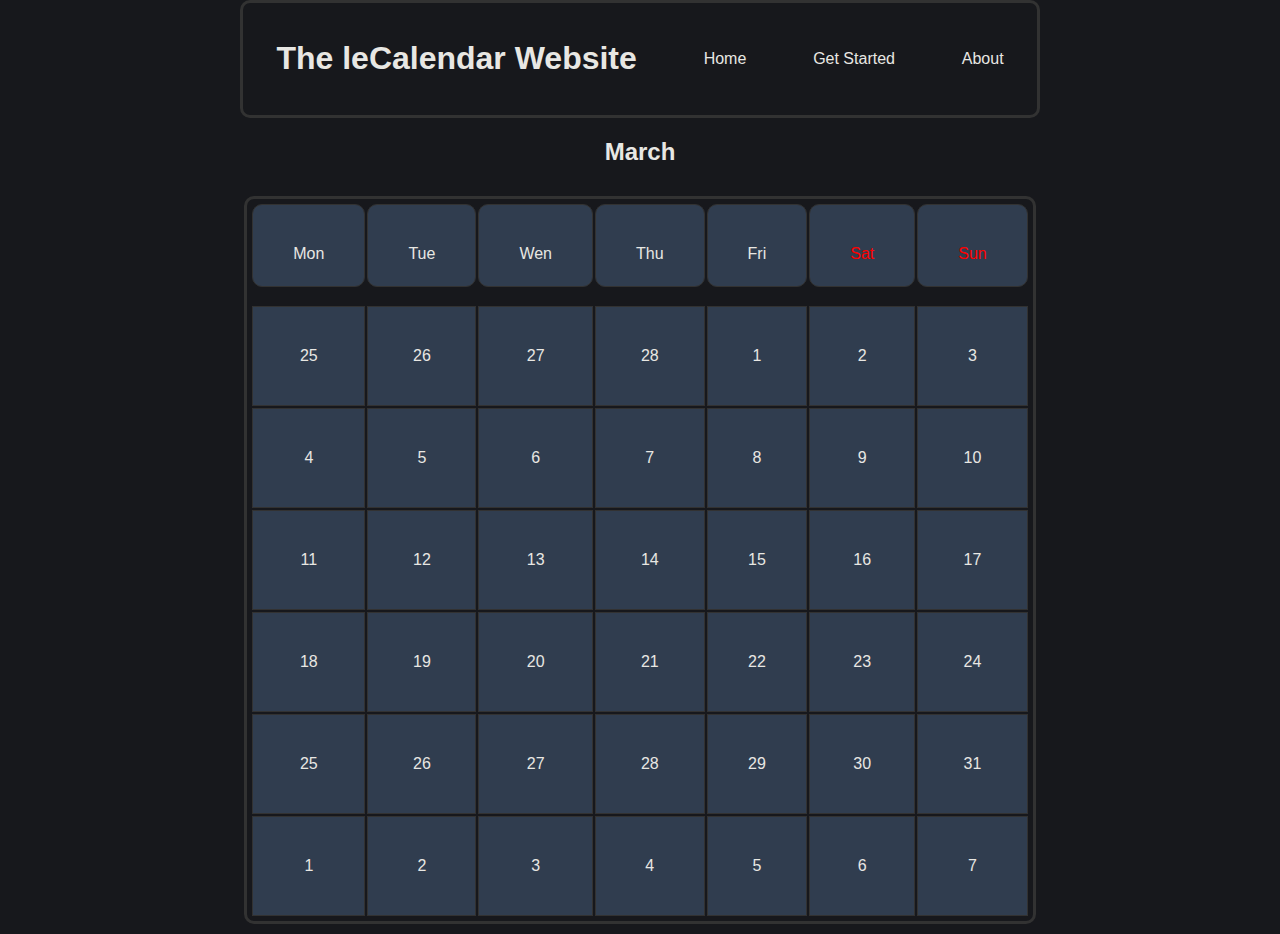
<file: index.html>
<!DOCTYPE html>
<html>

<head>
  <meta charset="utf-8">
  <title>Home - leCalendar</title>
  <link href="DARK.css" rel="stylesheet" type="text/css">
</head>

<body>

<header>
	<!--<h1>The leCalendar Website</h1>-->
	<nav>
		<ul>
      <li>
			<h1>The leCalendar Website</h1>
			</li>
			<li>
				Home
			</li>
			<li>
				Get Started
			</li>
			<li>
				About
			</li>
		</ul>
	</nav>
</header>
<h2>March</h2>
<div class="calendar-body">
	<div class="calendar-content">
    <div class="calendar-weekday">Mon</div>
    <div class="calendar-weekday">Tue</div>
    <div class="calendar-weekday">Wen</div>
    <div class="calendar-weekday">Thu</div>
    <div class="calendar-weekday">Fri</div>
    <div class="calendar-weekend">Sat</div>
    <div class="calendar-weekend">Sun</div>
		<div>25</div>
		<div>26</div>
		<div>27</div>
		<div>28</div>
		<div>1</div>
		<div>2</div>
		<div>3</div>

		<div>4</div>
		<div>5</div>
		<div>6</div>
		<div>7</div>
		<div>8</div>
		<div>9</div>
		<div>10</div>

		<div>11</div>
		<div>12</div>
		<div>13</div>
		<div>14</div>
		<div>15</div>
		<div>16</div>
		<div>17</div>

		<div>18</div>
		<div>19</div>
		<div>20</div>
		<div>21</div>
		<div>22</div>
		<div>23</div>
		<div>24</div>

		<div>25</div>
		<div>26</div>
		<div>27</div>
		<div>28</div>
		<div>29</div>
		<div>30</div>
		<div>31</div>

		<div>1</div>
		<div>2</div>
		<div>3</div>
		<div>4</div>
		<div>5</div>
		<div>6</div>
		<div>7</div>
	</div>

	<!--<div class="calendar-content">
		<div>r1c1</div>
		<div>r1c2</div>
		<div>r1c3</div>
		<div>r1c4</div>
		<div>r1c5</div>
		<div>r1c6</div>
		<div>r1c7</div>

		<div>r2c1</div>
		<div>r2c2</div>
		<div>r2c3</div>
		<div>r2c4</div>
		<div>r2c5</div>
		<div>r2c6</div>
		<div>r2c7</div>

		<div>r3c1</div>
		<div>r3c2</div>
		<div>r3c3</div>
		<div>r3c4</div>
		<div>r3c5</div>
		<div>r3c6</div>
		<div>r3c7</div>

		<div>r4c1</div>
		<div>r4c2</div>
		<div>r4c3</div>
		<div>r4c4</div>
		<div>r4c5</div>
		<div>r4c6</div>
		<div>r4c7</div>

		<div>r5c1</div>
		<div>r5c2</div>
		<div>r5c3</div>
		<div>r5c4</div>
		<div>r5c5</div>
		<div>r5c6</div>
		<div>r5c7</div>

		<div>r6c1</div>
		<div>r6c2</div>
		<div>r6c3</div>
		<div>r6c4</div>
		<div>r6c5</div>
		<div>r6c6</div>
		<div>r6c7</div>
	</div>


	<div class="calendar-content">
		<div>r1c1</div>
		<div>r1c2</div>
		<div>r1c3</div>
		<div>r1c4</div>
		<div>r1c5</div>
		<div>r1c6</div>
		<div>r1c7</div>

		<div>r2c1</div>
		<div>r2c2</div>
		<div>r2c3</div>
		<div>r2c4</div>
		<div>r2c5</div>
		<div>r2c6</div>
		<div>r2c7</div>

		<div>r3c1</div>
		<div>r3c2</div>
		<div>r3c3</div>
		<div>r3c4</div>
		<div>r3c5</div>
		<div>r3c6</div>
		<div>r3c7</div>

		<div>r4c1</div>
		<div>r4c2</div>
		<div>r4c3</div>
		<div>r4c4</div>
		<div>r4c5</div>
		<div>r4c6</div>
		<div>r4c7</div>

		<div>r5c1</div>
		<div>r5c2</div>
		<div>r5c3</div>
		<div>r5c4</div>
		<div>r5c5</div>
		<div>r5c6</div>
		<div>r5c7</div>

		<div>r6c1</div>
		<div>r6c2</div>
		<div>r6c3</div>
		<div>r6c4</div>
		<div>r6c5</div>
		<div>r6c6</div>
		<div>r6c7</div>
	</div>-->
</div>

</body>

</html>
</file>
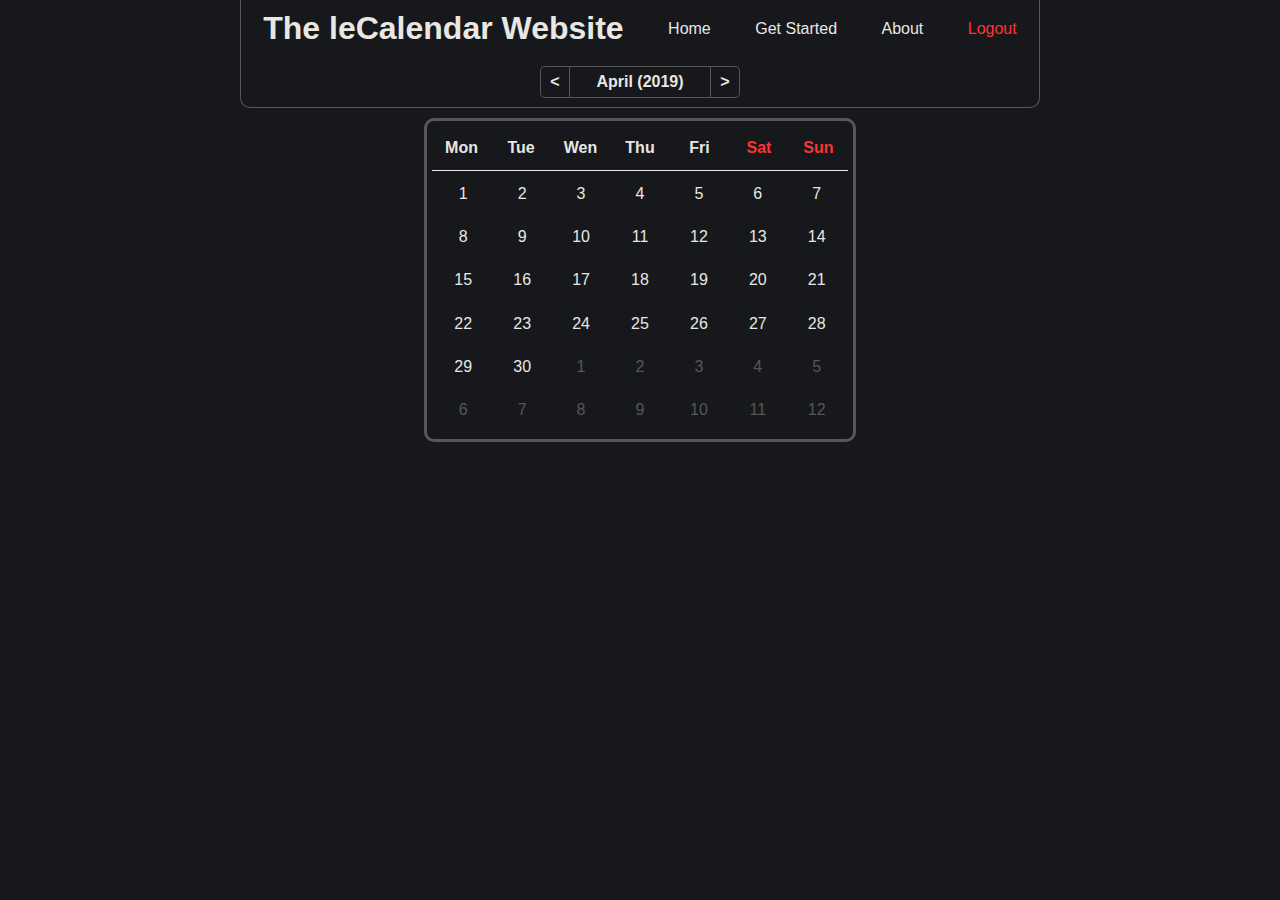
<file: Page/april.html>
<!DOCTYPE html>
<html>

<head>
  <meta charset="utf-8">
  <title>Home - leCalendar</title>
  <link href="css.css" rel="stylesheet" type="text/css">
</head>

<body>

<header>
	<nav>
		<ul>
      <li><h1>The leCalendar Website</h1></li>
			<li>Home</li>
			<li>Get Started</li>
			<li>About</li>
      <li class="logout">Logout</li>
		</ul>
	</nav>

	<div class="controller">
		<div class="controller-body">
			<div class="controller-left-btn" onclick="location.href='march.html';"><</div>
			<div class="controller-display" onclick="location.href='months.html';">April (2019)</div>
			<div class="controller-right-btn" onclick="location.href='may.html';">></div>
		</div>
	</div>
</header>

<div class="calendar-body">

	<div class="calendar-content">
		<div class="calendar-content-weekdays">
			<div>Mon</div>
			<div>Tue</div>
			<div>Wen</div>
			<div>Thu</div>
			<div>Fri</div>
      <div class="calendar-content-weekends">Sat</div>
			<div class="calendar-content-weekends">Sun</div>
		</div>
		<div class="calendar-content-days">
		<div>1</div>
		<div>2</div>
		<div>3</div>

		<div>4</div>
		<div>5</div>
		<div>6</div>
		<div>7</div>
		<div>8</div>
		<div>9</div>
		<div>10</div>

		<div>11</div>
		<div>12</div>
		<div>13</div>
		<div>14</div>
		<div>15</div>
		<div>16</div>
		<div>17</div>

		<div>18</div>
		<div>19</div>
		<div>20</div>
		<div>21</div>
		<div>22</div>
		<div>23</div>
		<div>24</div>

		<div>25</div>
		<div>26</div>
		<div>27</div>
		<div>28</div>
		<div>29</div>
		<div>30</div>

		<div class="not-in-current-month">1</div>
		<div class="not-in-current-month">2</div>
		<div class="not-in-current-month">3</div>
		<div class="not-in-current-month">4</div>
		<div class="not-in-current-month">5</div>
		<div class="not-in-current-month">6</div>
		<div class="not-in-current-month">7</div>
    <div class="not-in-current-month">8</div>
    <div class="not-in-current-month">9</div>
		<div class="not-in-current-month">10</div>
		<div class="not-in-current-month">11</div>
		<div class="not-in-current-month">12</div>
		</div>
	</div>
</body>
</html>
</file>
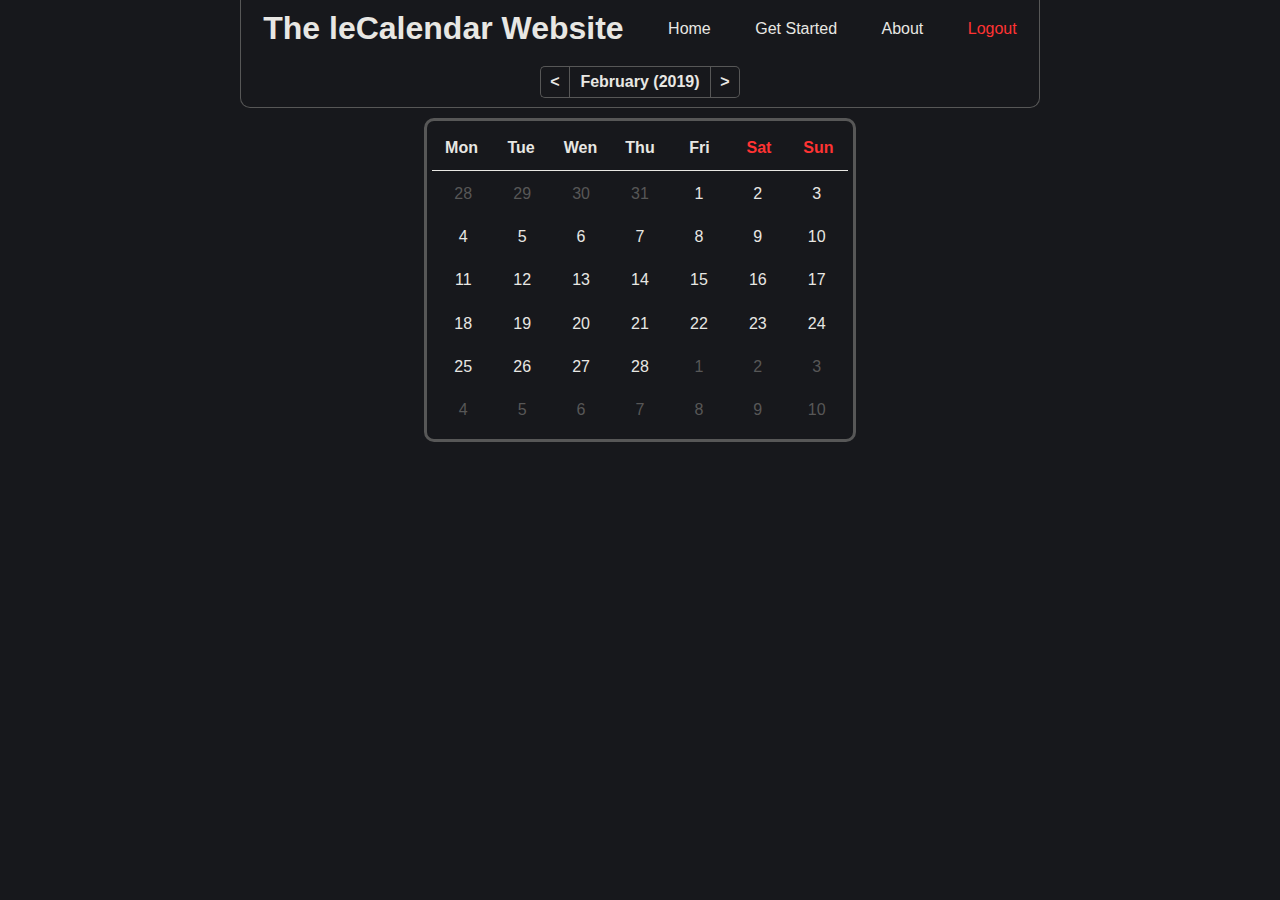
<file: Page/february.html>
<!DOCTYPE html>
<html>

<head>
  <meta charset="utf-8">
  <title>Home - leCalendar</title>
  <link href="css.css" rel="stylesheet" type="text/css">
</head>

<body>

<header>
	<nav>
		<ul>
      <li><h1>The leCalendar Website</h1></li>
			<li>Home</li>
			<li>Get Started</li>
			<li>About</li>
      <li class="logout">Logout</li>
		</ul>
	</nav>

	<div class="controller">
		<div class="controller-body">
			<div class="controller-left-btn" onclick="location.href='january.html';"><</div>
			<div class="controller-display" onclick="location.href='months.html';">February (2019)</div>
			<div class="controller-right-btn" onclick="location.href='march.html';">></div>
		</div>
	</div>
</header>

<div class="calendar-body">

	<div class="calendar-content">
		<div class="calendar-content-weekdays">
			<div>Mon</div>
			<div>Tue</div>
			<div>Wen</div>
			<div>Thu</div>
			<div>Fri</div>
      <div class="calendar-content-weekends">Sat</div>
			<div class="calendar-content-weekends">Sun</div>
		</div>
		<div class="calendar-content-days">

    <div class="not-in-current-month">28</div>
    <div class="not-in-current-month">29</div>
    <div class="not-in-current-month">30</div>
    <div class="not-in-current-month">31</div>
    <div>1</div>
    <div>2</div>
    <div>3</div>
    <div>4</div>
    <div>5</div>
		<div>6</div>
		<div>7</div>
		<div>8</div>
		<div>9</div>
		<div>10</div>

		<div>11</div>
		<div>12</div>
		<div>13</div>
		<div>14</div>
		<div>15</div>
		<div>16</div>
		<div>17</div>

		<div>18</div>
		<div>19</div>
		<div>20</div>
		<div>21</div>
		<div>22</div>
		<div>23</div>
		<div>24</div>

		<div>25</div>
		<div>26</div>
		<div>27</div>
		<div>28</div>

		<div class="not-in-current-month">1</div>
		<div class="not-in-current-month">2</div>
		<div class="not-in-current-month">3</div>
		<div class="not-in-current-month">4</div>
		<div class="not-in-current-month">5</div>
		<div class="not-in-current-month">6</div>
		<div class="not-in-current-month">7</div>
    <div class="not-in-current-month">8</div>
    <div class="not-in-current-month">9</div>
		<div class="not-in-current-month">10</div>

		</div>
	</div>
</body>
</html>
</file>
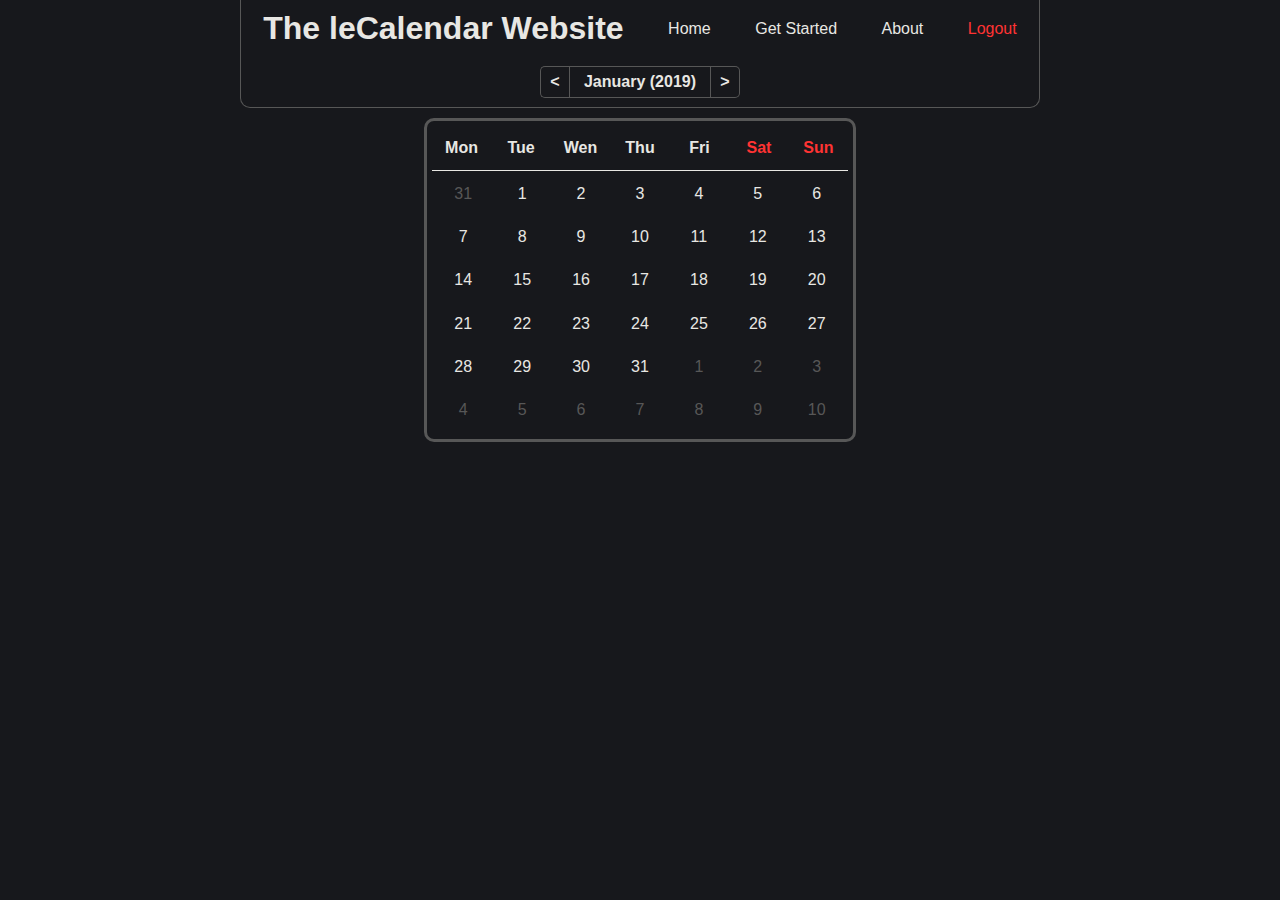
<file: Page/january.html>
<!DOCTYPE html>
<html>

<head>
  <meta charset="utf-8">
  <title>Home - leCalendar</title>
  <link href="css.css" rel="stylesheet" type="text/css">
</head>

<body>

<header>
	<nav>
		<ul>
      <li><h1>The leCalendar Website</h1></li>
			<li>Home</li>
			<li>Get Started</li>
			<li>About</li>
      <li class="logout">Logout</li>
		</ul>
	</nav>

	<div class="controller">
		<div class="controller-body">
			<div class="controller-left-btn"><</div>
			<div class="controller-display" onclick="location.href='months.html';">January (2019)</div>
			<div class="controller-right-btn" onclick="location.href='february.html';">></div>
		</div>
	</div>
</header>

<div class="calendar-body">

	<div class="calendar-content">
		<div class="calendar-content-weekdays">
			<div>Mon</div>
			<div>Tue</div>
			<div>Wen</div>
			<div>Thu</div>
			<div>Fri</div>
      <div class="calendar-content-weekends">Sat</div>
			<div class="calendar-content-weekends">Sun</div>
		</div>
		<div class="calendar-content-days">

    <div class="not-in-current-month">31</div>
    <div>1</div>
    <div>2</div>
    <div>3</div>
    <div>4</div>
    <div>5</div>
		<div>6</div>
		<div>7</div>
		<div>8</div>
		<div>9</div>
		<div>10</div>

		<div>11</div>
		<div>12</div>
		<div>13</div>
		<div>14</div>
		<div>15</div>
		<div>16</div>
		<div>17</div>

		<div>18</div>
		<div>19</div>
		<div>20</div>
		<div>21</div>
		<div>22</div>
		<div>23</div>
		<div>24</div>

		<div>25</div>
		<div>26</div>
		<div>27</div>
		<div>28</div>
    <div>29</div>
    <div>30</div>
    <div>31</div>
		<div class="not-in-current-month">1</div>
		<div class="not-in-current-month">2</div>
		<div class="not-in-current-month">3</div>
		<div class="not-in-current-month">4</div>
		<div class="not-in-current-month">5</div>
		<div class="not-in-current-month">6</div>
		<div class="not-in-current-month">7</div>
    <div class="not-in-current-month">8</div>
    <div class="not-in-current-month">9</div>
		<div class="not-in-current-month">10</div>

		</div>
	</div>
</body>
</html>
</file>
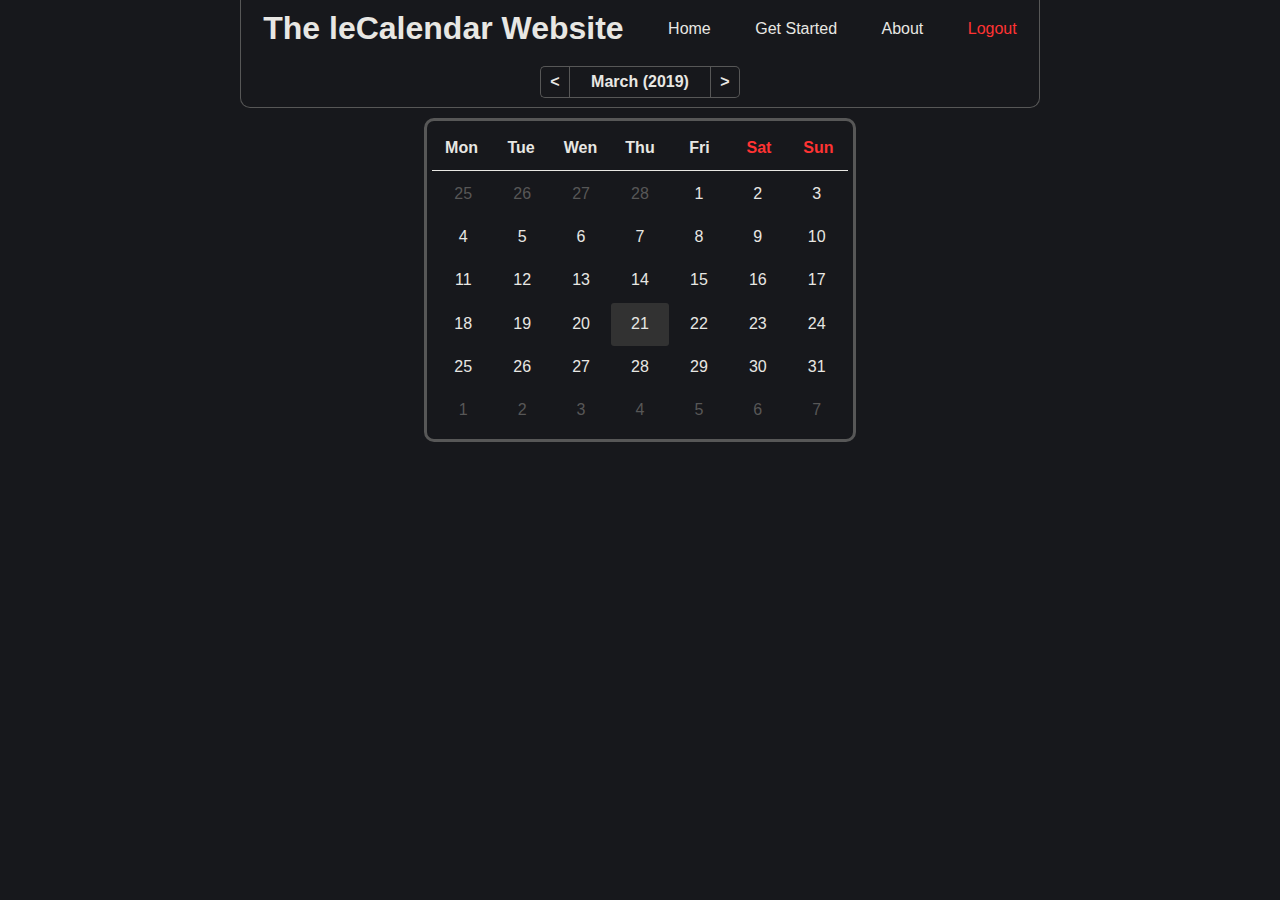
<file: Page/march.html>
<!DOCTYPE html>
<html>

<head>
  <meta charset="utf-8">
  <title>Home - leCalendar</title>
  <link href="css.css" rel="stylesheet" type="text/css">
</head>

<body>

<header>
	<nav>
		<ul>
      <li><h1>The leCalendar Website</h1></li>
			<li>Home</li>
			<li>Get Started</li>
			<li>About</li>
      <li class="logout">Logout</li>
		</ul>
	</nav>

	<div class="controller">
		<div class="controller-body">
			<div class="controller-left-btn" onclick="location.href='february.html';"><</div>
			<div class="controller-display" onclick="location.href='months.html';">March (2019)</div>
			<div class="controller-right-btn" onclick="location.href='april.html';">></div>
		</div>
	</div>
</header>

<div class="calendar-body">

	<div class="calendar-content">
		<div class="calendar-content-weekdays">
			<div>Mon</div>
			<div>Tue</div>
			<div>Wen</div>
			<div>Thu</div>
			<div>Fri</div>
      <div class="calendar-content-weekends">Sat</div>
			<div class="calendar-content-weekends">Sun</div>
		</div>
		<div class="calendar-content-days">

    <div class="not-in-current-month">25</div>
		<div class="not-in-current-month">26</div>
		<div class="not-in-current-month">27</div>
		<div class="not-in-current-month">28</div>
		<div>1</div>
		<div>2</div>
		<div>3</div>

		<div>4</div>
		<div>5</div>
		<div>6</div>
		<div>7</div>
		<div>8</div>
		<div>9</div>
		<div>10</div>

		<div>11</div>
		<div>12</div>
		<div>13</div>
		<div>14</div>
		<div>15</div>
		<div>16</div>
		<div>17</div>

		<div>18</div>
		<div>19</div>
		<div>20</div>
		<div class="current-day" onclick="location.href='popup.html';">21</div>
		<div>22</div>
		<div>23</div>
		<div>24</div>

		<div>25</div>
		<div>26</div>
		<div>27</div>
		<div>28</div>
		<div>29</div>
		<div>30</div>
		<div>31</div>

		<div class="not-in-current-month">1</div>
		<div class="not-in-current-month">2</div>
		<div class="not-in-current-month">3</div>
		<div class="not-in-current-month">4</div>
		<div class="not-in-current-month">5</div>
		<div class="not-in-current-month">6</div>
		<div class="not-in-current-month">7</div>
		</div>
	</div>
</body>
</html>
</file>
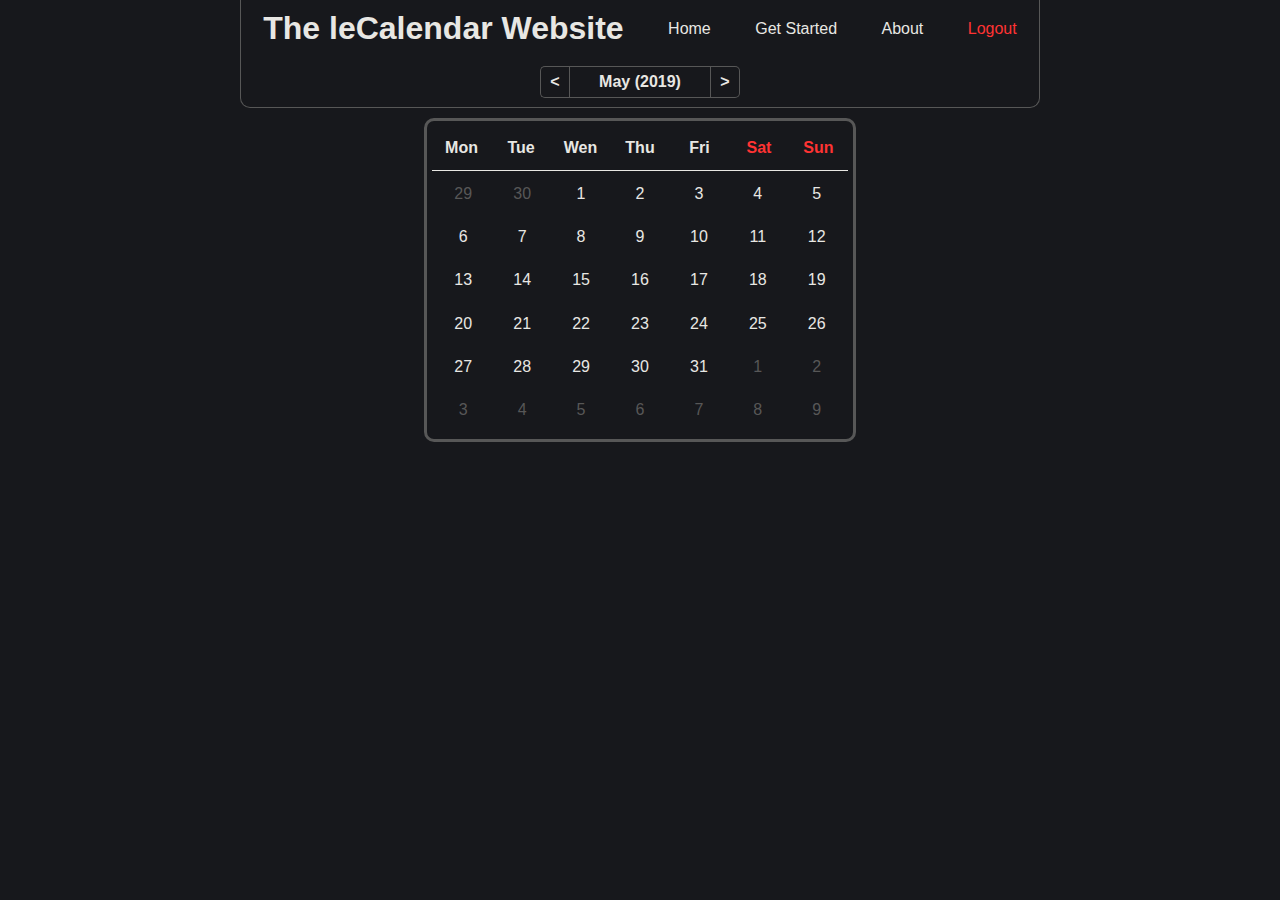
<file: Page/may.html>
<!DOCTYPE html>
<html>

<head>
  <meta charset="utf-8">
  <title>Home - leCalendar</title>
  <link href="css.css" rel="stylesheet" type="text/css">
</head>

<body>

<header>
	<nav>
		<ul>
      <li><h1>The leCalendar Website</h1></li>
			<li>Home</li>
			<li>Get Started</li>
			<li>About</li>
      <li class="logout">Logout</li>
		</ul>
	</nav>

	<div class="controller">
		<div class="controller-body">
			<div class="controller-left-btn" onclick="location.href='april.html';"><</div>
			<div class="controller-display" onclick="location.href='months.html';">May (2019)</div>
			<div class="controller-right-btn">></div>
		</div>
	</div>
</header>

<div class="calendar-body">

	<div class="calendar-content">
		<div class="calendar-content-weekdays">
			<div>Mon</div>
			<div>Tue</div>
			<div>Wen</div>
			<div>Thu</div>
			<div>Fri</div>
      <div class="calendar-content-weekends">Sat</div>
			<div class="calendar-content-weekends">Sun</div>
		</div>
		<div class="calendar-content-days">

      <div class="not-in-current-month">29</div>
      <div class="not-in-current-month">30</div>
    <div>1</div>
		<div>2</div>
		<div>3</div>

		<div>4</div>
		<div>5</div>
		<div>6</div>
		<div>7</div>
		<div>8</div>
		<div>9</div>
		<div>10</div>

		<div>11</div>
		<div>12</div>
		<div>13</div>
		<div>14</div>
		<div>15</div>
		<div>16</div>
		<div>17</div>

		<div>18</div>
		<div>19</div>
		<div>20</div>
		<div>21</div>
		<div>22</div>
		<div>23</div>
		<div>24</div>

		<div>25</div>
		<div>26</div>
		<div>27</div>
		<div>28</div>
		<div>29</div>
		<div>30</div>
    <div>31</div>

		<div class="not-in-current-month">1</div>
		<div class="not-in-current-month">2</div>
		<div class="not-in-current-month">3</div>
		<div class="not-in-current-month">4</div>
		<div class="not-in-current-month">5</div>
		<div class="not-in-current-month">6</div>
		<div class="not-in-current-month">7</div>
    <div class="not-in-current-month">8</div>
    <div class="not-in-current-month">9</div>

		</div>
	</div>
</body>
</html>
</file>
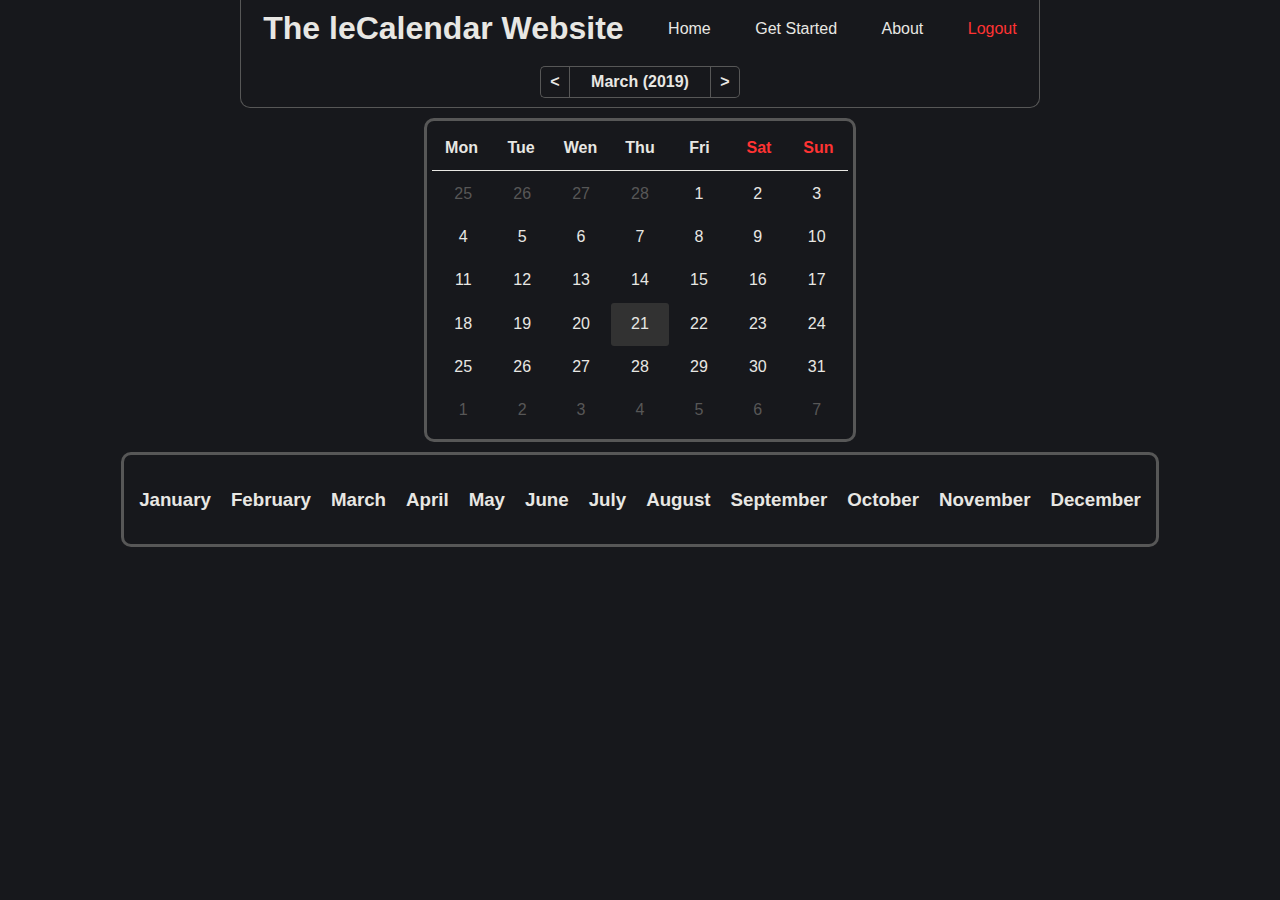
<file: Page/months.html>
<!DOCTYPE html>
<html>

<head>
  <meta charset="utf-8">
  <title>Home - leCalendar</title>
  <link href="css.css" rel="stylesheet" type="text/css">
</head>

<body>

<header>
	<nav>
		<ul>
      <li><h1>The leCalendar Website</h1></li>
			<li>Home</li>
			<li>Get Started</li>
			<li>About</li>
      <li class="logout">Logout</li>
		</ul>
	</nav>

	<div class="controller">
		<div class="controller-body">
      <div class="controller-left-btn" onclick="location.href='february.html';"><</div>
			<div class="controller-display">March (2019)</div>
			<div class="controller-right-btn" onclick="location.href='april.html';">></div>
		</div>
	</div>
</header>

<div class="calendar-body">

	<div class="calendar-content">
		<div class="calendar-content-weekdays">
			<div>Mon</div>
			<div>Tue</div>
			<div>Wen</div>
			<div>Thu</div>
			<div>Fri</div>
      <div class="calendar-content-weekends">Sat</div>
			<div class="calendar-content-weekends">Sun</div>
		</div>
		<div class="calendar-content-days" onclick="location.href='march.html';">

    <div class="not-in-current-month">25</div>
  	<div class="not-in-current-month">26</div>
  	<div class="not-in-current-month">27</div>
  	<div class="not-in-current-month">28</div>
		<div>1</div>
		<div>2</div>
		<div>3</div>

		<div>4</div>
		<div>5</div>
		<div>6</div>
		<div>7</div>
		<div>8</div>
		<div>9</div>
		<div>10</div>

		<div>11</div>
		<div>12</div>
		<div>13</div>
		<div>14</div>
		<div>15</div>
		<div>16</div>
		<div>17</div>

		<div>18</div>
		<div>19</div>
		<div>20</div>
<div class="current-day">21</div>
		<div>22</div>
		<div>23</div>
		<div>24</div>

		<div>25</div>
		<div>26</div>
		<div>27</div>
		<div>28</div>
		<div>29</div>
		<div>30</div>
		<div>31</div>

    <div class="not-in-current-month">1</div>
    <div class="not-in-current-month">2</div>
    <div class="not-in-current-month">3</div>
    <div class="not-in-current-month">4</div>
    <div class="not-in-current-month">5</div>
    <div class="not-in-current-month">6</div>
    <div class="not-in-current-month">7</div>
		</div>
	</div>

  <nav class="months">
    <ul>
      <li onclick="location.href='january.html';">
      <h3>January</h3>
      </li>
      <li onclick="location.href='february.html';">
        <h3>February</h3>
      </li>
      <li onclick="location.href='march.html';">
        <h3>March</h3>
      </li>
      <li onclick="location.href='april.html';">
        <h3>April</h3>
      </li>
      <li onclick="location.href='may.html';">
        <h3>May</h3>
      </li>
      <li>
        <h3>June</h3>
      </li>
      <li>
        <h3>July</h3>
      </li>
      <li>
        <h3>August</h3>
      </li>
      <li>
        <h3>September</h3>
      </li>
      <li>
        <h3>October</h3>
      </li>
      <li>
        <h3>November</h3>
      </li>
      <li>
        <h3>December</h3>
      </li>
    </ul>
  </nav>
</body>
</html>
</file>
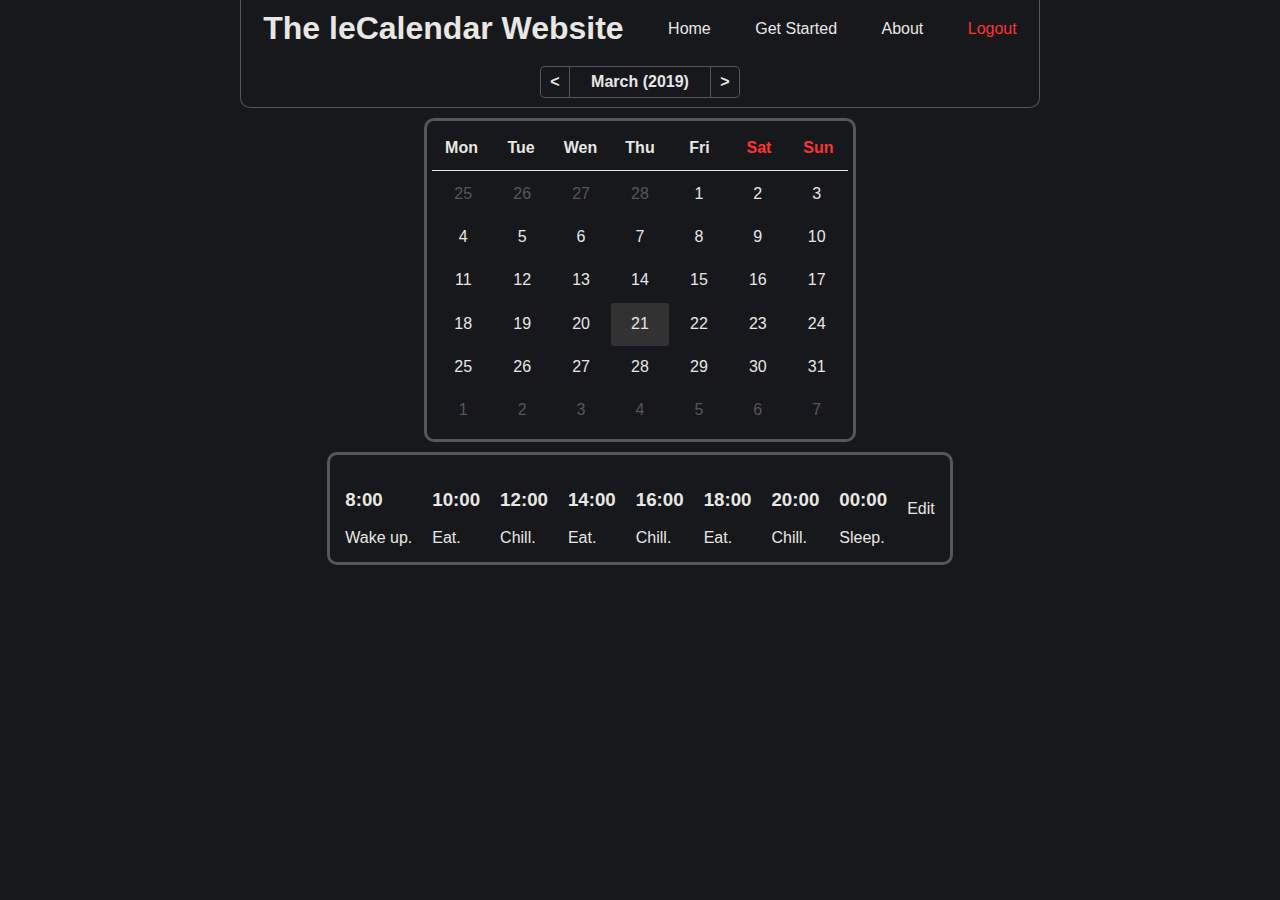
<file: Page/popup.html>
<!DOCTYPE html>
<html>

<head>
  <meta charset="utf-8">
  <title>Home - leCalendar</title>
  <link href="css.css" rel="stylesheet" type="text/css">
</head>

<body>

<header>
	<nav>
		<ul>
      <li><h1>The leCalendar Website</h1></li>
			<li>Home</li>
			<li>Get Started</li>
			<li>About</li>
      <li class="logout">Logout</li>
		</ul>
	</nav>

	<div class="controller">
		<div class="controller-body">
      <div class="controller-left-btn" onclick="location.href='february.html';"><</div>
			<div class="controller-display">March (2019)</div>
			<div class="controller-right-btn" onclick="location.href='april.html';">></div>
		</div>
	</div>
</header>

<div class="calendar-body">

	<div class="calendar-content">
		<div class="calendar-content-weekdays">
			<div>Mon</div>
			<div>Tue</div>
			<div>Wen</div>
			<div>Thu</div>
			<div>Fri</div>
      <div class="calendar-content-weekends">Sat</div>
			<div class="calendar-content-weekends">Sun</div>
		</div>
		<div class="calendar-content-days" onclick="location.href='march.html';">

    <div class="not-in-current-month">25</div>
  	<div class="not-in-current-month">26</div>
  	<div class="not-in-current-month">27</div>
  	<div class="not-in-current-month">28</div>
		<div>1</div>
		<div>2</div>
		<div>3</div>

		<div>4</div>
		<div>5</div>
		<div>6</div>
		<div>7</div>
		<div>8</div>
		<div>9</div>
		<div>10</div>

		<div>11</div>
		<div>12</div>
		<div>13</div>
		<div>14</div>
		<div>15</div>
		<div>16</div>
		<div>17</div>

		<div>18</div>
		<div>19</div>
		<div>20</div>
<div class="current-day">21</div>
		<div>22</div>
		<div>23</div>
		<div>24</div>

		<div>25</div>
		<div>26</div>
		<div>27</div>
		<div>28</div>
		<div>29</div>
		<div>30</div>
		<div>31</div>

    <div class="not-in-current-month">1</div>
    <div class="not-in-current-month">2</div>
    <div class="not-in-current-month">3</div>
    <div class="not-in-current-month">4</div>
    <div class="not-in-current-month">5</div>
    <div class="not-in-current-month">6</div>
    <div class="not-in-current-month">7</div>
		</div>
	</div>

  <nav class="popup">
    <ul>
      <li>
      <h3>8:00</h3>Wake up.
      </li>
      <li>
        <h3>10:00</h3>Eat.
      </li>
      <li>
        <h3>12:00</h3>Chill.
      </li>
      <li>
        <h3>14:00</h3>Eat.
      </li>
      <li>
        <h3>16:00</h3>Chill.
      </li>
      <li>
        <h3>18:00</h3>Eat.
      </li>
      <li>
        <h3>20:00</h3>Chill.
      </li>
      <li>
        <h3>00:00</h3>Sleep.
      </li>
      <li>
        Edit
      </li>
    </ul>
  </nav>
</body>
</html>
</file>
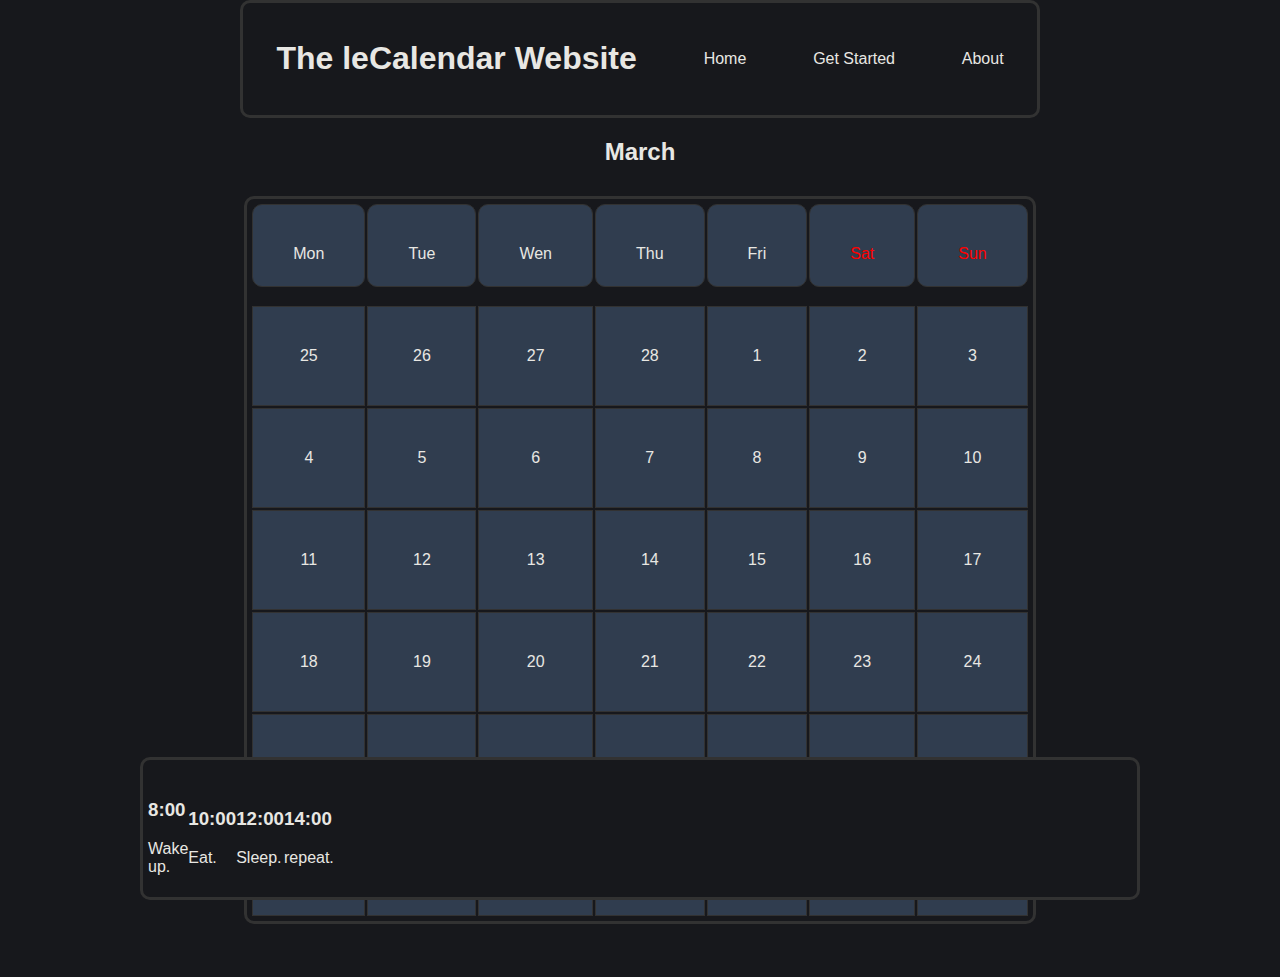
<file: Week 5/activity/html.html>
<!DOCTYPE html>
<html>

<head>
  <meta charset="utf-8">
  <title>Home - leCalendar</title>
  <link href="css.css" rel="stylesheet" type="text/css">
</head>

<body>

<header>
	<nav>
		<ul>
      <li>
			<h1>The leCalendar Website</h1>
			</li>
			<li>
				Home
			</li>
			<li>
				Get Started
			</li>
			<li>
				About
			</li>
		</ul>
	</nav>
</header>
<h2>March</h2>
<div class="calendar-body">
	<div class="calendar-content">
    <div class="calendar-weekday">Mon</div>
    <div class="calendar-weekday">Tue</div>
    <div class="calendar-weekday">Wen</div>
    <div class="calendar-weekday">Thu</div>
    <div class="calendar-weekday">Fri</div>
    <div class="calendar-weekend">Sat</div>
    <div class="calendar-weekend">Sun</div>
		<div>25</div>
		<div>26</div>
		<div>27</div>
		<div>28</div>
		<div>1</div>
		<div>2</div>
		<div>3</div>

		<div>4</div>
		<div>5</div>
		<div>6</div>
		<div>7</div>
		<div>8</div>
		<div>9</div>
		<div>10</div>

		<div>11</div>
		<div>12</div>
		<div>13</div>
		<div>14</div>
		<div>15</div>
		<div>16</div>
		<div>17</div>

		<div>18</div>
		<div>19</div>
		<div>20</div>
		<div>21</div>
		<div>22</div>
		<div>23</div>
		<div>24</div>

		<div>25</div>
		<div>26</div>
		<div>27</div>
		<div>28</div>
		<div>29</div>
		<div>30</div>
		<div>31</div>

		<div>1</div>
		<div>2</div>
		<div>3</div>
		<div>4</div>
		<div>5</div>
		<div>6</div>
		<div>7</div>
	</div>
<nav class="popup">
  <ul>
    <li>
    <h3>8:00</h3>Wake up.
    </li>
    <li>
      <h3>10:00</h3>Eat.
    </li>
    <li>
      <h3>12:00</h3>Sleep.
    </li>
    <li>
      <h3>14:00</h3>repeat.
    </li>
  </ul>
</nav>
	<!--<div class="calendar-content">
		<div>r1c1</div>
		<div>r1c2</div>
		<div>r1c3</div>
		<div>r1c4</div>
		<div>r1c5</div>
		<div>r1c6</div>
		<div>r1c7</div>

		<div>r2c1</div>
		<div>r2c2</div>
		<div>r2c3</div>
		<div>r2c4</div>
		<div>r2c5</div>
		<div>r2c6</div>
		<div>r2c7</div>

		<div>r3c1</div>
		<div>r3c2</div>
		<div>r3c3</div>
		<div>r3c4</div>
		<div>r3c5</div>
		<div>r3c6</div>
		<div>r3c7</div>

		<div>r4c1</div>
		<div>r4c2</div>
		<div>r4c3</div>
		<div>r4c4</div>
		<div>r4c5</div>
		<div>r4c6</div>
		<div>r4c7</div>

		<div>r5c1</div>
		<div>r5c2</div>
		<div>r5c3</div>
		<div>r5c4</div>
		<div>r5c5</div>
		<div>r5c6</div>
		<div>r5c7</div>

		<div>r6c1</div>
		<div>r6c2</div>
		<div>r6c3</div>
		<div>r6c4</div>
		<div>r6c5</div>
		<div>r6c6</div>
		<div>r6c7</div>
	</div>


	<div class="calendar-content">
		<div>r1c1</div>
		<div>r1c2</div>
		<div>r1c3</div>
		<div>r1c4</div>
		<div>r1c5</div>
		<div>r1c6</div>
		<div>r1c7</div>

		<div>r2c1</div>
		<div>r2c2</div>
		<div>r2c3</div>
		<div>r2c4</div>
		<div>r2c5</div>
		<div>r2c6</div>
		<div>r2c7</div>

		<div>r3c1</div>
		<div>r3c2</div>
		<div>r3c3</div>
		<div>r3c4</div>
		<div>r3c5</div>
		<div>r3c6</div>
		<div>r3c7</div>

		<div>r4c1</div>
		<div>r4c2</div>
		<div>r4c3</div>
		<div>r4c4</div>
		<div>r4c5</div>
		<div>r4c6</div>
		<div>r4c7</div>

		<div>r5c1</div>
		<div>r5c2</div>
		<div>r5c3</div>
		<div>r5c4</div>
		<div>r5c5</div>
		<div>r5c6</div>
		<div>r5c7</div>

		<div>r6c1</div>
		<div>r6c2</div>
		<div>r6c3</div>
		<div>r6c4</div>
		<div>r6c5</div>
		<div>r6c6</div>
		<div>r6c7</div>
	</div>-->
</div>

</body>

</html>
</file>
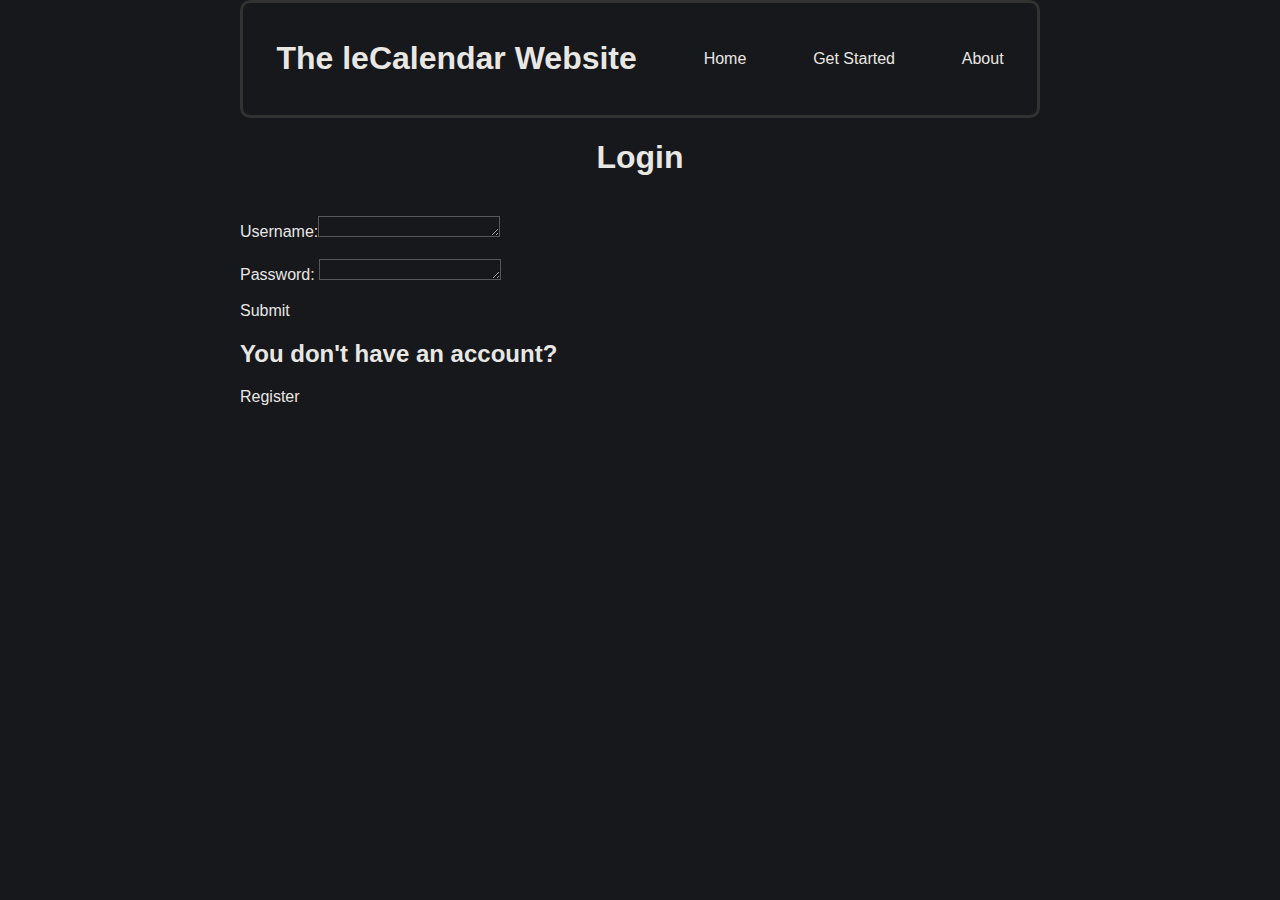
<file: Week 5/login/html.html>
<!DOCTYPE html>
<html>
	<head>
			<meta charset="utf-8">
			<title>Login - leCalendar</title>
			<link href="css.css" rel="stylesheet" type="text/css">

	</head>
	<body>
		<header>
			<nav>
				<ul>
		      <li>
					<h1>The leCalendar Website</h1>
					</li>
					<li>
						Home
					</li>
					<li>
						Get Started
					</li>
					<li>
						About
					</li>
				</ul>
			</nav>
		</header>
		<h1>Login</h1>
		<br/>
		<div>Username:<textarea name="Username" rows="1" cols="20"></textarea></div>
<br/>
		<div>Password: <textarea name="Password" rows="1" cols="20"></textarea></div>
<br/>
		<div>Submit</div>
		<h2>You don't have an account?</h2><div>Register</div>
	</body>
</html>
</file>
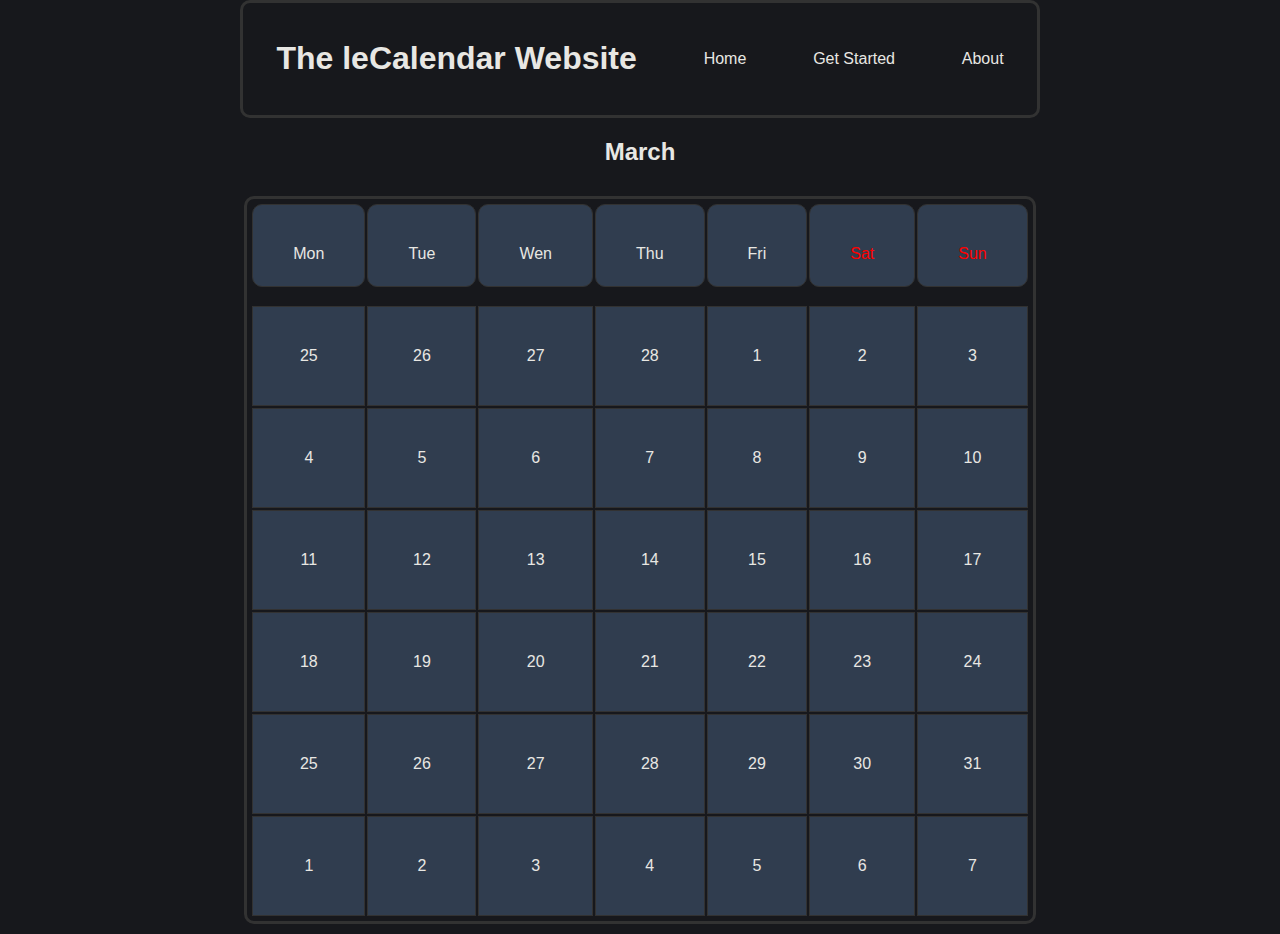
<file: Week 5/main/html.html>
<!DOCTYPE html>
<html>

<head>
  <meta charset="utf-8">
  <title>Home - leCalendar</title>
  <link href="css.css" rel="stylesheet" type="text/css">
</head>

<body>

<header>
	<nav>
		<ul>
      <li>
			<h1>The leCalendar Website</h1>
			</li>
			<li>
				Home
			</li>
			<li>
				Get Started
			</li>
			<li>
				About
			</li>
		</ul>
	</nav>
</header>
<h2>March</h2>
<div class="calendar-body">
	<div class="calendar-content">
    <div class="calendar-weekday">Mon</div>
    <div class="calendar-weekday">Tue</div>
    <div class="calendar-weekday">Wen</div>
    <div class="calendar-weekday">Thu</div>
    <div class="calendar-weekday">Fri</div>
    <div class="calendar-weekend">Sat</div>
    <div class="calendar-weekend">Sun</div>
		<div>25</div>
		<div>26</div>
		<div>27</div>
		<div>28</div>
		<div>1</div>
		<div>2</div>
		<div>3</div>

		<div>4</div>
		<div>5</div>
		<div>6</div>
		<div>7</div>
		<div>8</div>
		<div>9</div>
		<div>10</div>

		<div>11</div>
		<div>12</div>
		<div>13</div>
		<div>14</div>
		<div>15</div>
		<div>16</div>
		<div>17</div>

		<div>18</div>
		<div>19</div>
		<div>20</div>
		<div>21</div>
		<div>22</div>
		<div>23</div>
		<div>24</div>

		<div>25</div>
		<div>26</div>
		<div>27</div>
		<div>28</div>
		<div>29</div>
		<div>30</div>
		<div>31</div>

		<div>1</div>
		<div>2</div>
		<div>3</div>
		<div>4</div>
		<div>5</div>
		<div>6</div>
		<div>7</div>
	</div>

	<!--<div class="calendar-content">
		<div>r1c1</div>
		<div>r1c2</div>
		<div>r1c3</div>
		<div>r1c4</div>
		<div>r1c5</div>
		<div>r1c6</div>
		<div>r1c7</div>

		<div>r2c1</div>
		<div>r2c2</div>
		<div>r2c3</div>
		<div>r2c4</div>
		<div>r2c5</div>
		<div>r2c6</div>
		<div>r2c7</div>

		<div>r3c1</div>
		<div>r3c2</div>
		<div>r3c3</div>
		<div>r3c4</div>
		<div>r3c5</div>
		<div>r3c6</div>
		<div>r3c7</div>

		<div>r4c1</div>
		<div>r4c2</div>
		<div>r4c3</div>
		<div>r4c4</div>
		<div>r4c5</div>
		<div>r4c6</div>
		<div>r4c7</div>

		<div>r5c1</div>
		<div>r5c2</div>
		<div>r5c3</div>
		<div>r5c4</div>
		<div>r5c5</div>
		<div>r5c6</div>
		<div>r5c7</div>

		<div>r6c1</div>
		<div>r6c2</div>
		<div>r6c3</div>
		<div>r6c4</div>
		<div>r6c5</div>
		<div>r6c6</div>
		<div>r6c7</div>
	</div>


	<div class="calendar-content">
		<div>r1c1</div>
		<div>r1c2</div>
		<div>r1c3</div>
		<div>r1c4</div>
		<div>r1c5</div>
		<div>r1c6</div>
		<div>r1c7</div>

		<div>r2c1</div>
		<div>r2c2</div>
		<div>r2c3</div>
		<div>r2c4</div>
		<div>r2c5</div>
		<div>r2c6</div>
		<div>r2c7</div>

		<div>r3c1</div>
		<div>r3c2</div>
		<div>r3c3</div>
		<div>r3c4</div>
		<div>r3c5</div>
		<div>r3c6</div>
		<div>r3c7</div>

		<div>r4c1</div>
		<div>r4c2</div>
		<div>r4c3</div>
		<div>r4c4</div>
		<div>r4c5</div>
		<div>r4c6</div>
		<div>r4c7</div>

		<div>r5c1</div>
		<div>r5c2</div>
		<div>r5c3</div>
		<div>r5c4</div>
		<div>r5c5</div>
		<div>r5c6</div>
		<div>r5c7</div>

		<div>r6c1</div>
		<div>r6c2</div>
		<div>r6c3</div>
		<div>r6c4</div>
		<div>r6c5</div>
		<div>r6c6</div>
		<div>r6c7</div>
	</div>-->
</div>

</body>

</html>
</file>
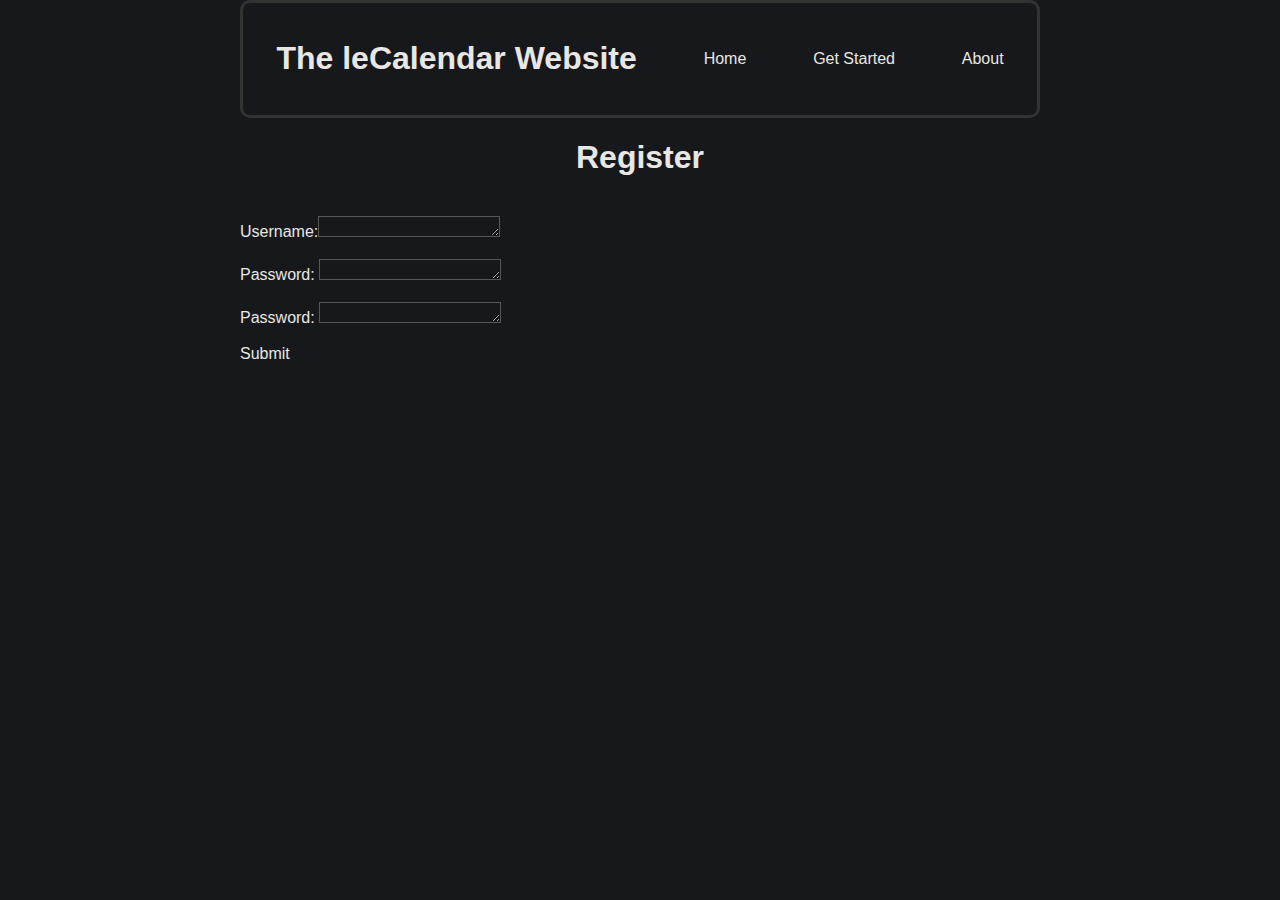
<file: Week 5/register/html.html>
<!DOCTYPE html>
<html>
	<head>
			<meta charset="utf-8">
			<title>Register - leCalendar</title>
			<link href="css.css" rel="stylesheet" type="text/css">

	</head>
	<body>
		<header>
			<!--<h1>The leCalendar Website</h1>-->
			<nav>
				<ul>
		      <li>
					<h1>The leCalendar Website</h1>
					</li>
					<li>
						Home
					</li>
					<li>
						Get Started
					</li>
					<li>
						About
					</li>
				</ul>
			</nav>
		</header>
		<h1>Register</h1>
		<br/>
		<div>Username:<textarea name="Username" rows="1" cols="20"></textarea></div>
<br/>
		<div>Password: <textarea name="Password" rows="1" cols="20"></textarea></div>
<br/>
		<div>Password: <textarea name="Password" rows="1" cols="20"></textarea></div>
<br/>
		<div>Submit</div>
	</body>
</html>
</file>
<file: DARK.css>
body{
background-color: black;
color: white;
}

.calendar-body {
	display: flex;
	flex-direction: column;
	align-items: center;
	justify-content: space-around;
}

.calendar-content{
    display: grid;
    grid-template-columns: repeat(7,1fr);
    grid-gap: 2px;
    margin: 10px;
    border-radius: 10px;
    border-style: solid;
    border-color: rgb(50,50,50);
    padding: 5px;
}
.calendar-weekday{
    //display: grid;
    //grid-template-columns: repeat(7,1fr);
    //grid-gap: 2px;
    //margin: 10px;
    border-radius: 10px;
    //border-style: solid;
    //border-color: rgb(50,50,50);
    //padding: 5px;

		height: 1%;

}
.calendar-weekend{
    color: red;
    border-radius: 10px;
		height: 1%;

}
.calendar-content > div{
	//background-color: rgb(255,127,80);
	background-color: #303d4f;
	border-color: rgb(50,50,50);
	padding: 40px;
	text-align: center;
	border-style: solid;
	border-width: 1px;
}
h2{text-align: center;}
.calendar-content > div:hover{
	background-image: radial-gradient(rgb(255,99,71), rgb(255,127,80));
	text-shadow: 0px 0px 5px black;
	border-style: solid;
	border-width: 1px;
	border-radius: 10px;
	color: white;
}

header{
	text-align: left;
	//background-color: white;
	background-color: #17181c;
	top: 0px;
	position: sticky;

	//display: grid;
	//grid-template-columns: repeat(7,1fr);
	//grid-gap: 2px;
	//margin: 10px;
	border-radius: 10px;
	border-style: solid;
	border-color: rgb(50,50,50);
	//padding: 5px;

}

nav > ul > li{
	list-style: none;
}

.calendar-weekday:hover{background-color: grey;}
.calendar-weekend:hover{background-color: grey;}

nav > ul > li:hover{
	background-color: #303d4f;
	border-radius: 5px;
	border-style:hidden;
	border-color: rgb(50,50,50);
}

nav > ul{
	display: flex;
	align-items: center;
	justify-content: space-around;
	padding: 0px;
}

body{
	max-width: 800px;
	margin:auto;
	//background-color: yellow;
	font-family: "Helvetica Neue", Helvetica, Arial, sans-serif;
}
/*
[data-darkreader-inline-bgcolor] {
  background-color: var(--darkreader-inline-bgcolor) !important;
}
[data-darkreader-inline-bgimage] {
  background-image: var(--darkreader-inline-bgimage) !important;
}
[data-darkreader-inline-border] {
  border-color: var(--darkreader-inline-border) !important;
}
[data-darkreader-inline-border-bottom] {
  border-bottom-color: var(--darkreader-inline-border-bottom) !important;
}
[data-darkreader-inline-border-left] {
  border-left-color: var(--darkreader-inline-border-left) !important;
}
[data-darkreader-inline-border-right] {
  border-right-color: var(--darkreader-inline-border-right) !important;
}
[data-darkreader-inline-border-top] {
  border-top-color: var(--darkreader-inline-border-top) !important;
}
[data-darkreader-inline-boxshadow] {
  box-shadow: var(--darkreader-inline-boxshadow) !important;
}
[data-darkreader-inline-color] {
  color: var(--darkreader-inline-color) !important;
}
[data-darkreader-inline-fill] {
  fill: var(--darkreader-inline-fill) !important;
}
[data-darkreader-inline-stroke] {
  stroke: var(--darkreader-inline-stroke) !important;
}
[data-darkreader-inline-outline] {
  outline-color: var(--darkreader-inline-outline) !important;
}*/
html {//
    background-color: #17181c !important;
}
html, body, input, textarea, select, button {
    background-color: #17181c;
}
html, body, input, textarea, select, button {
    border-color: #575757;
    color: #e8e7e3;
}
a {
    color: #3391ff;
}
table {
    border-color: #4c4c4c;
}
::placeholder {
    color: #b9b4ac;
}
::selection {
    background-color: #005ccc;
    color: #ffffff;
}
::-moz-selection {
    background-color: #005ccc;
    color: #ffffff;
}
input:-webkit-autofill,
textarea:-webkit-autofill,
select:-webkit-autofill {
    background-color: #545b00 !important;
    color: #e8e7e3 !important;
}
::-webkit-scrollbar {
    background-color: #1b1c21;
    color: #c4c0ba;
}
::-webkit-scrollbar-thumb {
    background-color: #252a33;
}
::-webkit-scrollbar-thumb:hover {
    background-color: #2a323e;
}
::-webkit-scrollbar-thumb:active {
    background-color: #303d4f;
}
::-webkit-scrollbar-corner {
    background-color: #17181c;
}
* {
    scrollbar-color: #252a33 #1b1c21;
}
.jfk-bubble {
    background-color: #000000 !important;
}
.vimvixen-hint {
    background-color: #7b5300 !important;
    border-color: #d8b013 !important;
    color: #f3e8c8 !important;
}
</file>
<file: Page/css.css>
.calendar-body {
	display: flex;
	flex-direction: column;
	align-items: center;
	justify-content: space-around;
}

.calendar-content{
	display: grid;
	grid-template-rows: 1fr 6fr;
	grid-template-columns: 1fr;

	border-color: #575757;
	border-style: solid;
	border-radius: 10px;

	padding: 5px;
	margin:10px;
	text-align: center;
}

.calendar-content-weekdays{
	display: grid;
	grid-template-columns: repeat(7,1fr);
	grid-template-rows: 1fr;
}

.calendar-content-weekdays > div{
	padding: 10px;
	border-style: solid;
	border-radius: 3px;
	border-color: transparent;
	text-align: center;
	font-weight: bold;
}

.calendar-content-weekends{color: rgb(255, 51, 51);}

.calendar-content-days{
	display: grid;
	grid-template-columns: repeat(7, 1fr);
	grid-template-rows: repeat(6,1fr);

	border-style: solid;
	border-width: 1px 0px 0px 0px;

	padding: 2px;
}

.calendar-content-days > div{
	padding: 10px;
	border-style: solid;
	border-radius: 3px;
	border-width: 2px;
	border-color: transparent;
	text-align: center;
}

.calendar-content-days > div:hover{
	border-color: #575757;
	cursor: pointer;
}

.controller{
	width: 200px;
	height: 30px;
	margin: auto;
	position: sticky;
	padding:10px;
}

.controller-body{
	display: flex;
	flex-direction: row;
	height: 100%;
	width: 100%;
	align-items:center;
	justify-content: space-around;
	font-weight: bold;
}

.controller-display{
	border-color: #575757;
	border-style: solid;
	border-width: 1px;

	width: 100%;
	height: 100%;

	display: flex;
	flex-direction: row;
	align-items:center;
	justify-content: space-around;
}

.controller-left-btn{
	border-color: #575757;
	border-style: solid;
	border-width: 1px 0px 1px 1px;
	border-radius: 5px 0px 0px 5px;

	height: 100%;
	width: 20%;
	display: flex;
	flex-direction: row;
	align-items:center;
	justify-content: space-around;
}

.controller-right-btn{
	border-color: #575757;
	border-style: solid;
	border-width: 1px 1px 1px 0px;
	border-radius: 0px 5px 5px 0px;

	height: 100%;
	width: 20%;
	display: flex;
	flex-direction: row;
	align-items:center;
	justify-content: space-around;
}

.controller-left-btn:hover{
background-image: linear-gradient(to bottom, #4c4c4c, #4c4c4c);
	text-shadow: 0px 0px 5px black;
	cursor:pointer;
}

.controller-right-btn:hover{
	background-image: linear-gradient(to bottom, #4c4c4c, #4c4c4c);
	text-shadow: 0px 0px 5px black;
	cursor:pointer;
}

.controller-display:hover{
	background-image: linear-gradient(to bottom, #4c4c4c, #4c4c4c);
	text-shadow: 0px 0px 5px black;
	cursor:pointer;
}

header{
	text-align: center;
	top: 0px;
	position: sticky;

	border-style: solid;
	border-width: 0px 1px 1px 1px;
	border-radius: 0px 0px 10px 10px;
	border-color: #575757;
	background-color: #17181c;
}

nav > ul > li{
	list-style: none;
	padding: 10px;
	margin: 0px;

	border-radius: 10px;
	border-color: transparent;
}

.logout{color: rgb(255, 51, 51);}

.current-day{background-color: rgb(50, 50, 50);}

.not-in-current-month{color: #575757;}

nav > ul > li:hover{
	background-image: linear-gradient(to bottom, #4c4c4c, #4c4c4c);
	text-shadow: 0px 0px 5px black;
	cursor:pointer;
}

li > h1{
	margin:0px;
	padding: 0px;
}

nav > ul{
	display: flex;
	align-items: center;
	justify-content: space-around;
	padding: 0px;
	margin: 0px;
}

body{
	max-width: 800px;
	margin:auto;
	font-family: "Helvetica Neue", Helvetica, Arial, sans-serif;

	background-color: #17181c;
	border-color: #575757;
	color: #e8e7e3;
}

.popup{

 background-color: #17181c;
 bottom: 0px;
 position: sticky;

 border-radius: 10px;
 border-style: solid;
 border-color: #575757;
 padding: 5px;
}

.months{

 background-color: #17181c;
 top: 0px;
 position: sticky;

 border-radius: 10px;
 border-style: solid;
 border-color: #575757;
 padding: 5px;
}
</file>
<file: Week 5/activity/css.css>
body{
background-color: black;
color: white;
}

.calendar-body {
	display: flex;
	flex-direction: column;
	align-items: center;
	justify-content: space-around;
}

.calendar-content{
    display: grid;
    grid-template-columns: repeat(7,1fr);
    grid-gap: 2px;
    margin: 10px;
    border-radius: 10px;
    border-style: solid;
    border-color: rgb(50,50,50);
    padding: 5px;
}
.calendar-weekday{
    //display: grid;
    //grid-template-columns: repeat(7,1fr);
    //grid-gap: 2px;
    //margin: 10px;
    border-radius: 10px;
    //border-style: solid;
    //border-color: rgb(50,50,50);
    //padding: 5px;

		height: 1%;

}
.calendar-weekend{
    color: red;
    border-radius: 10px;
		height: 1%;

}
.calendar-content > div{
	//background-color: rgb(255,127,80);
	background-color: #303d4f;
	border-color: rgb(50,50,50);
	padding: 40px;
	text-align: center;
	border-style: solid;
	border-width: 1px;
}
h2{text-align: center;}
.calendar-content > div:hover{
	background-color: red;
	//background-image: radial-gradient(rgb(255,99,71), rgb(255,127,80));
	text-shadow: 0px 0px 5px black;
	border-style: solid;
	border-width: 1px;
	border-radius: 10px;
	color: white;
}

header{
	text-align: left;
	//background-color: white;
	background-color: #17181c;
	top: 0px;
	position: sticky;

	//display: grid;
	//grid-template-columns: repeat(7,1fr);
	//grid-gap: 2px;
	//margin: 10px;
	border-radius: 10px;
	border-style: solid;
	border-color: rgb(50,50,50);
	//padding: 5px;

}

nav > ul > li{
	list-style: none;
}

.calendar-weekday:hover{background-color: grey;}
.calendar-weekend:hover{background-color: grey;}

nav > ul > li:hover{
	background-color: #303d4f;
	border-radius: 5px;
	border-style:hidden;
	border-color: rgb(50,50,50);
}

nav > ul{
	display: flex;
	align-items: center;
	justify-content: space-around;
	padding: 0px;
}

 .popup{
	text-align: left;
	//background-color: white;
	background-color: #17181c;
	bottom: 0px;
	position: sticky;

	display: grid;
	grid-template-columns: repeat(7,1fr);
	grid-gap: 2px;
	margin: -100px;
	border-radius: 10px;
	border-style: solid;
	border-color: rgb(50,50,50);
	padding: 5px;

}
body{
	max-width: 800px;
	margin:auto;
	//background-color: yellow;
	font-family: "Helvetica Neue", Helvetica, Arial, sans-serif;
}
/*
[data-darkreader-inline-bgcolor] {
  background-color: var(--darkreader-inline-bgcolor) !important;
}
[data-darkreader-inline-bgimage] {
  background-image: var(--darkreader-inline-bgimage) !important;
}
[data-darkreader-inline-border] {
  border-color: var(--darkreader-inline-border) !important;
}
[data-darkreader-inline-border-bottom] {
  border-bottom-color: var(--darkreader-inline-border-bottom) !important;
}
[data-darkreader-inline-border-left] {
  border-left-color: var(--darkreader-inline-border-left) !important;
}
[data-darkreader-inline-border-right] {
  border-right-color: var(--darkreader-inline-border-right) !important;
}
[data-darkreader-inline-border-top] {
  border-top-color: var(--darkreader-inline-border-top) !important;
}
[data-darkreader-inline-boxshadow] {
  box-shadow: var(--darkreader-inline-boxshadow) !important;
}
[data-darkreader-inline-color] {
  color: var(--darkreader-inline-color) !important;
}
[data-darkreader-inline-fill] {
  fill: var(--darkreader-inline-fill) !important;
}
[data-darkreader-inline-stroke] {
  stroke: var(--darkreader-inline-stroke) !important;
}
[data-darkreader-inline-outline] {
  outline-color: var(--darkreader-inline-outline) !important;
}*/
html {//
    background-color: #17181c !important;
}
html, body, input, textarea, select, button {
    background-color: #17181c;
}
html, body, input, textarea, select, button {
    border-color: #575757;
    color: #e8e7e3;
}
a {
    color: #3391ff;
}
table {
    border-color: #4c4c4c;
}
::placeholder {
    color: #b9b4ac;
}
::selection {
    background-color: #005ccc;
    color: #ffffff;
}
::-moz-selection {
    background-color: #005ccc;
    color: #ffffff;
}
input:-webkit-autofill,
textarea:-webkit-autofill,
select:-webkit-autofill {
    background-color: #545b00 !important;
    color: #e8e7e3 !important;
}
::-webkit-scrollbar {
    background-color: #1b1c21;
    color: #c4c0ba;
}
::-webkit-scrollbar-thumb {
    background-color: #252a33;
}
::-webkit-scrollbar-thumb:hover {
    background-color: #2a323e;
}
::-webkit-scrollbar-thumb:active {
    background-color: #303d4f;
}
::-webkit-scrollbar-corner {
    background-color: #17181c;
}
* {
    scrollbar-color: #252a33 #1b1c21;
}
.jfk-bubble {
    background-color: #000000 !important;
}
.vimvixen-hint {
    background-color: #7b5300 !important;
    border-color: #d8b013 !important;
    color: #f3e8c8 !important;
}
</file>
<file: Week 5/login/css.css>
body{
background-color: black;
color: white;
}

.calendar-body {
	display: flex;
	flex-direction: column;
	align-items: center;
	justify-content: space-around;
}

.calendar-content{
    display: grid;
    grid-template-columns: repeat(7,1fr);
    grid-gap: 2px;
    margin: 10px;
    border-radius: 10px;
    border-style: solid;
    border-color: rgb(50,50,50);
    padding: 5px;
}
.calendar-weekday{
    //display: grid;
    //grid-template-columns: repeat(7,1fr);
    //grid-gap: 2px;
    //margin: 10px;
    border-radius: 10px;
    //border-style: solid;
    //border-color: rgb(50,50,50);
    //padding: 5px;

		height: 1%;

}
.calendar-weekend{
    color: red;
    border-radius: 10px;
		height: 1%;

}
.calendar-content > div{
	//background-color: rgb(255,127,80);
	background-color: #303d4f;
	border-color: rgb(50,50,50);
	padding: 40px;
	text-align: center;
	border-style: solid;
	border-width: 1px;
}
h1{text-align: center;}
.calendar-content > div:hover{
	background-color: red;
	//background-image: radial-gradient(rgb(255,99,71), rgb(255,127,80));
	text-shadow: 0px 0px 5px black;
	border-style: solid;
	border-width: 1px;
	border-radius: 10px;
	color: white;
}

header{
	text-align: left;
	//background-color: white;
	background-color: #17181c;
	top: 0px;
	position: sticky;

	//display: grid;
	//grid-template-columns: repeat(7,1fr);
	//grid-gap: 2px;
	//margin: 10px;
	border-radius: 10px;
	border-style: solid;
	border-color: rgb(50,50,50);
	//padding: 5px;

}

nav > ul > li{
	list-style: none;
}

.calendar-weekday:hover{background-color: grey;}
.calendar-weekend:hover{background-color: grey;}

nav > ul > li:hover{
	background-color: #303d4f;
	border-radius: 5px;
	border-style:hidden;
	border-color: rgb(50,50,50);
}

nav > ul{
	display: flex;
	align-items: center;
	justify-content: space-around;
	padding: 0px;
}

body{
	max-width: 800px;
	margin:auto;
	//background-color: yellow;
	font-family: "Helvetica Neue", Helvetica, Arial, sans-serif;
}
/*
[data-darkreader-inline-bgcolor] {
  background-color: var(--darkreader-inline-bgcolor) !important;
}
[data-darkreader-inline-bgimage] {
  background-image: var(--darkreader-inline-bgimage) !important;
}
[data-darkreader-inline-border] {
  border-color: var(--darkreader-inline-border) !important;
}
[data-darkreader-inline-border-bottom] {
  border-bottom-color: var(--darkreader-inline-border-bottom) !important;
}
[data-darkreader-inline-border-left] {
  border-left-color: var(--darkreader-inline-border-left) !important;
}
[data-darkreader-inline-border-right] {
  border-right-color: var(--darkreader-inline-border-right) !important;
}
[data-darkreader-inline-border-top] {
  border-top-color: var(--darkreader-inline-border-top) !important;
}
[data-darkreader-inline-boxshadow] {
  box-shadow: var(--darkreader-inline-boxshadow) !important;
}
[data-darkreader-inline-color] {
  color: var(--darkreader-inline-color) !important;
}
[data-darkreader-inline-fill] {
  fill: var(--darkreader-inline-fill) !important;
}
[data-darkreader-inline-stroke] {
  stroke: var(--darkreader-inline-stroke) !important;
}
[data-darkreader-inline-outline] {
  outline-color: var(--darkreader-inline-outline) !important;
}*/
html {//
    background-color: #17181c !important;
}
html, body, input, textarea, select, button {
    background-color: #17181c;
}
html, body, input, textarea, select, button {
    border-color: #575757;
    color: #e8e7e3;
}
a {
    color: #3391ff;
}
table {
    border-color: #4c4c4c;
}
::placeholder {
    color: #b9b4ac;
}
::selection {
    background-color: #005ccc;
    color: #ffffff;
}
::-moz-selection {
    background-color: #005ccc;
    color: #ffffff;
}
input:-webkit-autofill,
textarea:-webkit-autofill,
select:-webkit-autofill {
    background-color: #545b00 !important;
    color: #e8e7e3 !important;
}
::-webkit-scrollbar {
    background-color: #1b1c21;
    color: #c4c0ba;
}
::-webkit-scrollbar-thumb {
    background-color: #252a33;
}
::-webkit-scrollbar-thumb:hover {
    background-color: #2a323e;
}
::-webkit-scrollbar-thumb:active {
    background-color: #303d4f;
}
::-webkit-scrollbar-corner {
    background-color: #17181c;
}
* {
    scrollbar-color: #252a33 #1b1c21;
}
.jfk-bubble {
    background-color: #000000 !important;
}
.vimvixen-hint {
    background-color: #7b5300 !important;
    border-color: #d8b013 !important;
    color: #f3e8c8 !important;
}
</file>
<file: Week 5/main/css.css>
body{
background-color: black;
color: white;
}

.calendar-body {
	display: flex;
	flex-direction: column;
	align-items: center;
	justify-content: space-around;
}

.calendar-content{
    display: grid;
    grid-template-columns: repeat(7,1fr);
    grid-gap: 2px;
    margin: 10px;
    border-radius: 10px;
    border-style: solid;
    border-color: rgb(50,50,50);
    padding: 5px;
}
.calendar-weekday{
    //display: grid;
    //grid-template-columns: repeat(7,1fr);
    //grid-gap: 2px;
    //margin: 10px;
    border-radius: 10px;
    //border-style: solid;
    //border-color: rgb(50,50,50);
    //padding: 5px;

		height: 1%;

}
.calendar-weekend{
    color: red;
    border-radius: 10px;
		height: 1%;

}
.calendar-content > div{
	//background-color: rgb(255,127,80);
	background-color: #303d4f;
	border-color: rgb(50,50,50);
	padding: 40px;
	text-align: center;
	border-style: solid;
	border-width: 1px;
}
h2{text-align: center;}
.calendar-content > div:hover{
	background-color: red;
	//background-image: radial-gradient(rgb(255,99,71), rgb(255,127,80));
	text-shadow: 0px 0px 5px black;
	border-style: solid;
	border-width: 1px;
	border-radius: 10px;
	color: white;
}

header{
	text-align: left;
	//background-color: white;
	background-color: #17181c;
	top: 0px;
	position: sticky;

	//display: grid;
	//grid-template-columns: repeat(7,1fr);
	//grid-gap: 2px;
	//margin: 10px;
	border-radius: 10px;
	border-style: solid;
	border-color: rgb(50,50,50);
	//padding: 5px;

}

nav > ul > li{
	list-style: none;
}

.calendar-weekday:hover{background-color: grey;}
.calendar-weekend:hover{background-color: grey;}

nav > ul > li:hover{
	background-color: #303d4f;
	border-radius: 5px;
	border-style:hidden;
	border-color: rgb(50,50,50);
}

nav > ul{
	display: flex;
	align-items: center;
	justify-content: space-around;
	padding: 0px;
}

body{
	max-width: 800px;
	margin:auto;
	//background-color: yellow;
	font-family: "Helvetica Neue", Helvetica, Arial, sans-serif;
}
/*
[data-darkreader-inline-bgcolor] {
  background-color: var(--darkreader-inline-bgcolor) !important;
}
[data-darkreader-inline-bgimage] {
  background-image: var(--darkreader-inline-bgimage) !important;
}
[data-darkreader-inline-border] {
  border-color: var(--darkreader-inline-border) !important;
}
[data-darkreader-inline-border-bottom] {
  border-bottom-color: var(--darkreader-inline-border-bottom) !important;
}
[data-darkreader-inline-border-left] {
  border-left-color: var(--darkreader-inline-border-left) !important;
}
[data-darkreader-inline-border-right] {
  border-right-color: var(--darkreader-inline-border-right) !important;
}
[data-darkreader-inline-border-top] {
  border-top-color: var(--darkreader-inline-border-top) !important;
}
[data-darkreader-inline-boxshadow] {
  box-shadow: var(--darkreader-inline-boxshadow) !important;
}
[data-darkreader-inline-color] {
  color: var(--darkreader-inline-color) !important;
}
[data-darkreader-inline-fill] {
  fill: var(--darkreader-inline-fill) !important;
}
[data-darkreader-inline-stroke] {
  stroke: var(--darkreader-inline-stroke) !important;
}
[data-darkreader-inline-outline] {
  outline-color: var(--darkreader-inline-outline) !important;
}*/
html {//
    background-color: #17181c !important;
}
html, body, input, textarea, select, button {
    background-color: #17181c;
}
html, body, input, textarea, select, button {
    border-color: #575757;
    color: #e8e7e3;
}
a {
    color: #3391ff;
}
table {
    border-color: #4c4c4c;
}
::placeholder {
    color: #b9b4ac;
}
::selection {
    background-color: #005ccc;
    color: #ffffff;
}
::-moz-selection {
    background-color: #005ccc;
    color: #ffffff;
}
input:-webkit-autofill,
textarea:-webkit-autofill,
select:-webkit-autofill {
    background-color: #545b00 !important;
    color: #e8e7e3 !important;
}
::-webkit-scrollbar {
    background-color: #1b1c21;
    color: #c4c0ba;
}
::-webkit-scrollbar-thumb {
    background-color: #252a33;
}
::-webkit-scrollbar-thumb:hover {
    background-color: #2a323e;
}
::-webkit-scrollbar-thumb:active {
    background-color: #303d4f;
}
::-webkit-scrollbar-corner {
    background-color: #17181c;
}
* {
    scrollbar-color: #252a33 #1b1c21;
}
.jfk-bubble {
    background-color: #000000 !important;
}
.vimvixen-hint {
    background-color: #7b5300 !important;
    border-color: #d8b013 !important;
    color: #f3e8c8 !important;
}
</file>
<file: Week 5/register/css.css>
body{
background-color: black;
color: white;
}

.calendar-body {
	display: flex;
	flex-direction: column;
	align-items: center;
	justify-content: space-around;
}

.calendar-content{
    display: grid;
    grid-template-columns: repeat(7,1fr);
    grid-gap: 2px;
    margin: 10px;
    border-radius: 10px;
    border-style: solid;
    border-color: rgb(50,50,50);
    padding: 5px;
}
.calendar-weekday{
    //display: grid;
    //grid-template-columns: repeat(7,1fr);
    //grid-gap: 2px;
    //margin: 10px;
    border-radius: 10px;
    //border-style: solid;
    //border-color: rgb(50,50,50);
    //padding: 5px;

		height: 1%;

}
.calendar-weekend{
    color: red;
    border-radius: 10px;
		height: 1%;

}
.calendar-content > div{
	//background-color: rgb(255,127,80);
	background-color: #303d4f;
	border-color: rgb(50,50,50);
	padding: 40px;
	text-align: center;
	border-style: solid;
	border-width: 1px;
}
h1{text-align: center;}
.calendar-content > div:hover{
	background-color: red;
	//background-image: radial-gradient(rgb(255,99,71), rgb(255,127,80));
	text-shadow: 0px 0px 5px black;
	border-style: solid;
	border-width: 1px;
	border-radius: 10px;
	color: white;
}

header{
	text-align: left;
	//background-color: white;
	background-color: #17181c;
	top: 0px;
	position: sticky;

	//display: grid;
	//grid-template-columns: repeat(7,1fr);
	//grid-gap: 2px;
	//margin: 10px;
	border-radius: 10px;
	border-style: solid;
	border-color: rgb(50,50,50);
	//padding: 5px;

}

nav > ul > li{
	list-style: none;
}

.calendar-weekday:hover{background-color: grey;}
.calendar-weekend:hover{background-color: grey;}

nav > ul > li:hover{
	background-color: #303d4f;
	border-radius: 5px;
	border-style:hidden;
	border-color: rgb(50,50,50);
}

nav > ul{
	display: flex;
	align-items: center;
	justify-content: space-around;
	padding: 0px;
}

body{
	max-width: 800px;
	margin:auto;
	//background-color: yellow;
	font-family: "Helvetica Neue", Helvetica, Arial, sans-serif;
}
/*
[data-darkreader-inline-bgcolor] {
  background-color: var(--darkreader-inline-bgcolor) !important;
}
[data-darkreader-inline-bgimage] {
  background-image: var(--darkreader-inline-bgimage) !important;
}
[data-darkreader-inline-border] {
  border-color: var(--darkreader-inline-border) !important;
}
[data-darkreader-inline-border-bottom] {
  border-bottom-color: var(--darkreader-inline-border-bottom) !important;
}
[data-darkreader-inline-border-left] {
  border-left-color: var(--darkreader-inline-border-left) !important;
}
[data-darkreader-inline-border-right] {
  border-right-color: var(--darkreader-inline-border-right) !important;
}
[data-darkreader-inline-border-top] {
  border-top-color: var(--darkreader-inline-border-top) !important;
}
[data-darkreader-inline-boxshadow] {
  box-shadow: var(--darkreader-inline-boxshadow) !important;
}
[data-darkreader-inline-color] {
  color: var(--darkreader-inline-color) !important;
}
[data-darkreader-inline-fill] {
  fill: var(--darkreader-inline-fill) !important;
}
[data-darkreader-inline-stroke] {
  stroke: var(--darkreader-inline-stroke) !important;
}
[data-darkreader-inline-outline] {
  outline-color: var(--darkreader-inline-outline) !important;
}*/
html {//
    background-color: #17181c !important;
}
html, body, input, textarea, select, button {
    background-color: #17181c;
}
html, body, input, textarea, select, button {
    border-color: #575757;
    color: #e8e7e3;
}
a {
    color: #3391ff;
}
table {
    border-color: #4c4c4c;
}
::placeholder {
    color: #b9b4ac;
}
::selection {
    background-color: #005ccc;
    color: #ffffff;
}
::-moz-selection {
    background-color: #005ccc;
    color: #ffffff;
}
input:-webkit-autofill,
textarea:-webkit-autofill,
select:-webkit-autofill {
    background-color: #545b00 !important;
    color: #e8e7e3 !important;
}
::-webkit-scrollbar {
    background-color: #1b1c21;
    color: #c4c0ba;
}
::-webkit-scrollbar-thumb {
    background-color: #252a33;
}
::-webkit-scrollbar-thumb:hover {
    background-color: #2a323e;
}
::-webkit-scrollbar-thumb:active {
    background-color: #303d4f;
}
::-webkit-scrollbar-corner {
    background-color: #17181c;
}
* {
    scrollbar-color: #252a33 #1b1c21;
}
.jfk-bubble {
    background-color: #000000 !important;
}
.vimvixen-hint {
    background-color: #7b5300 !important;
    border-color: #d8b013 !important;
    color: #f3e8c8 !important;
}
</file>
